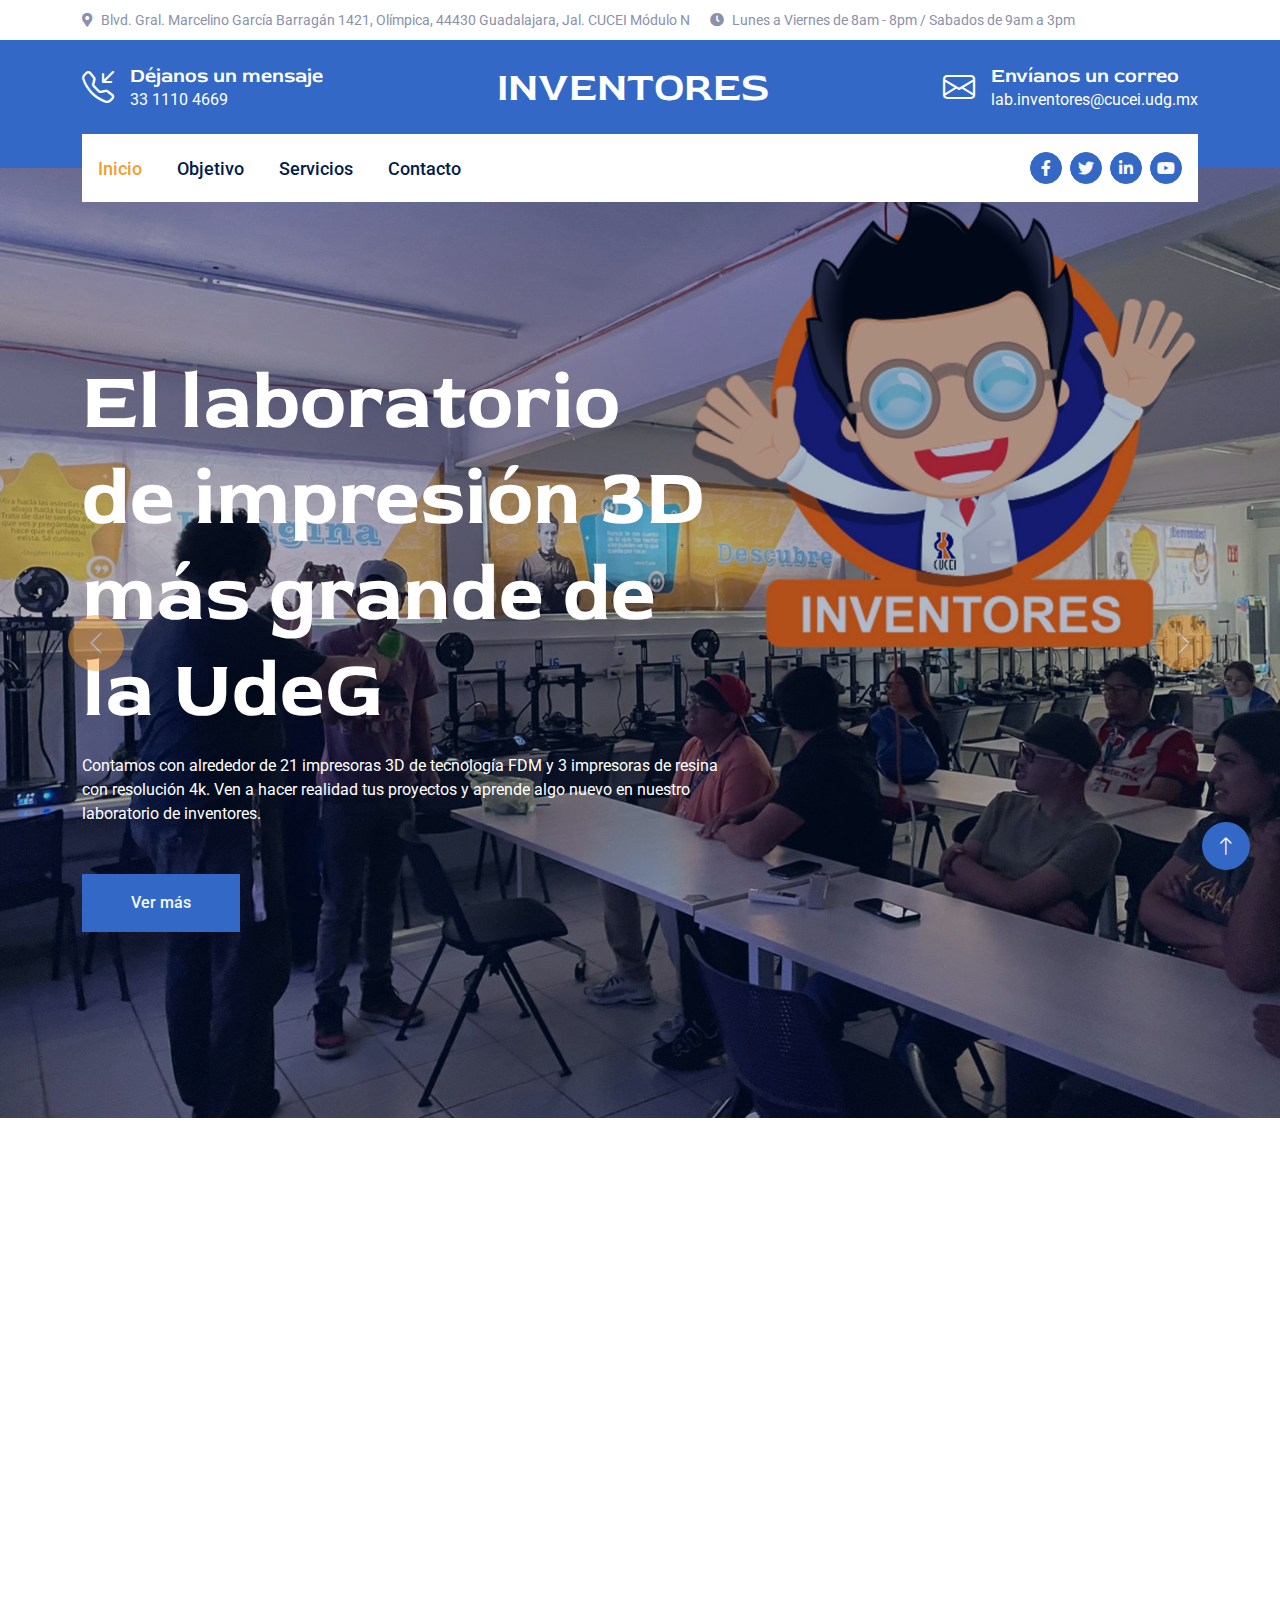
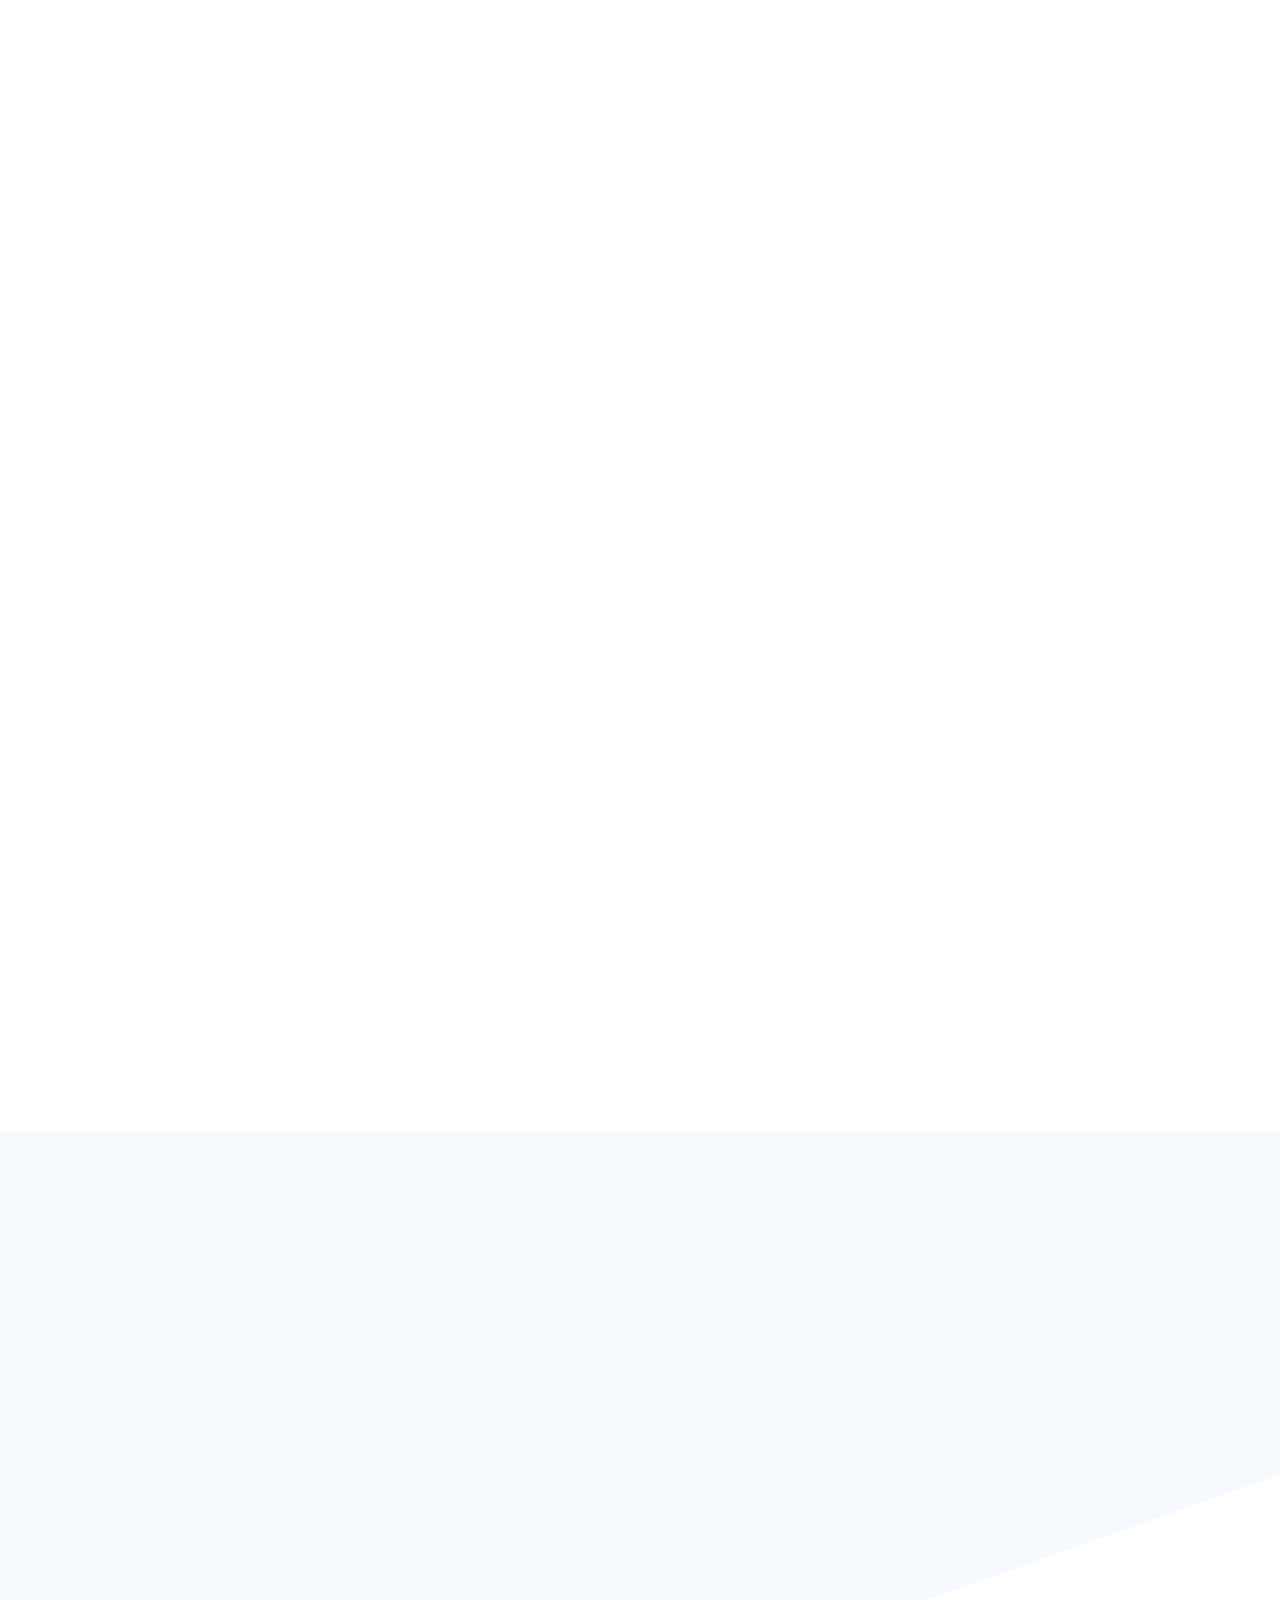
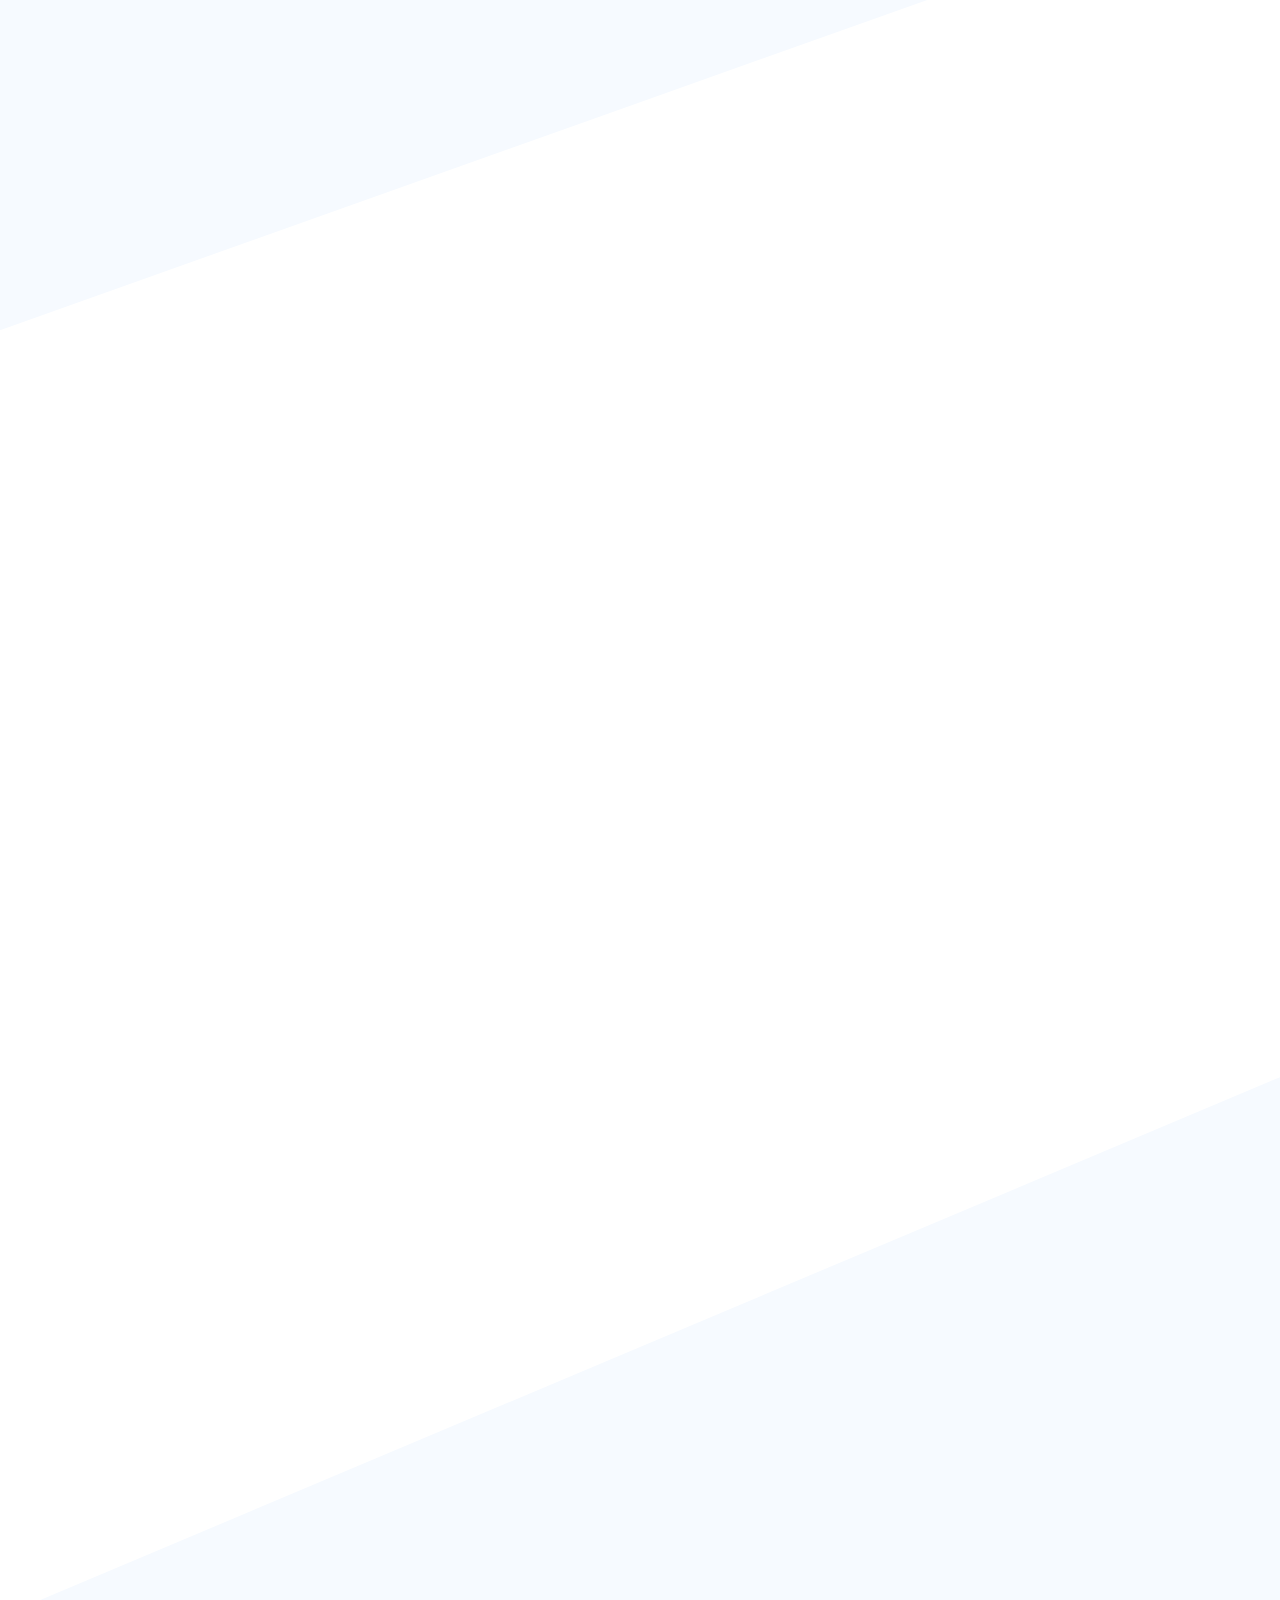
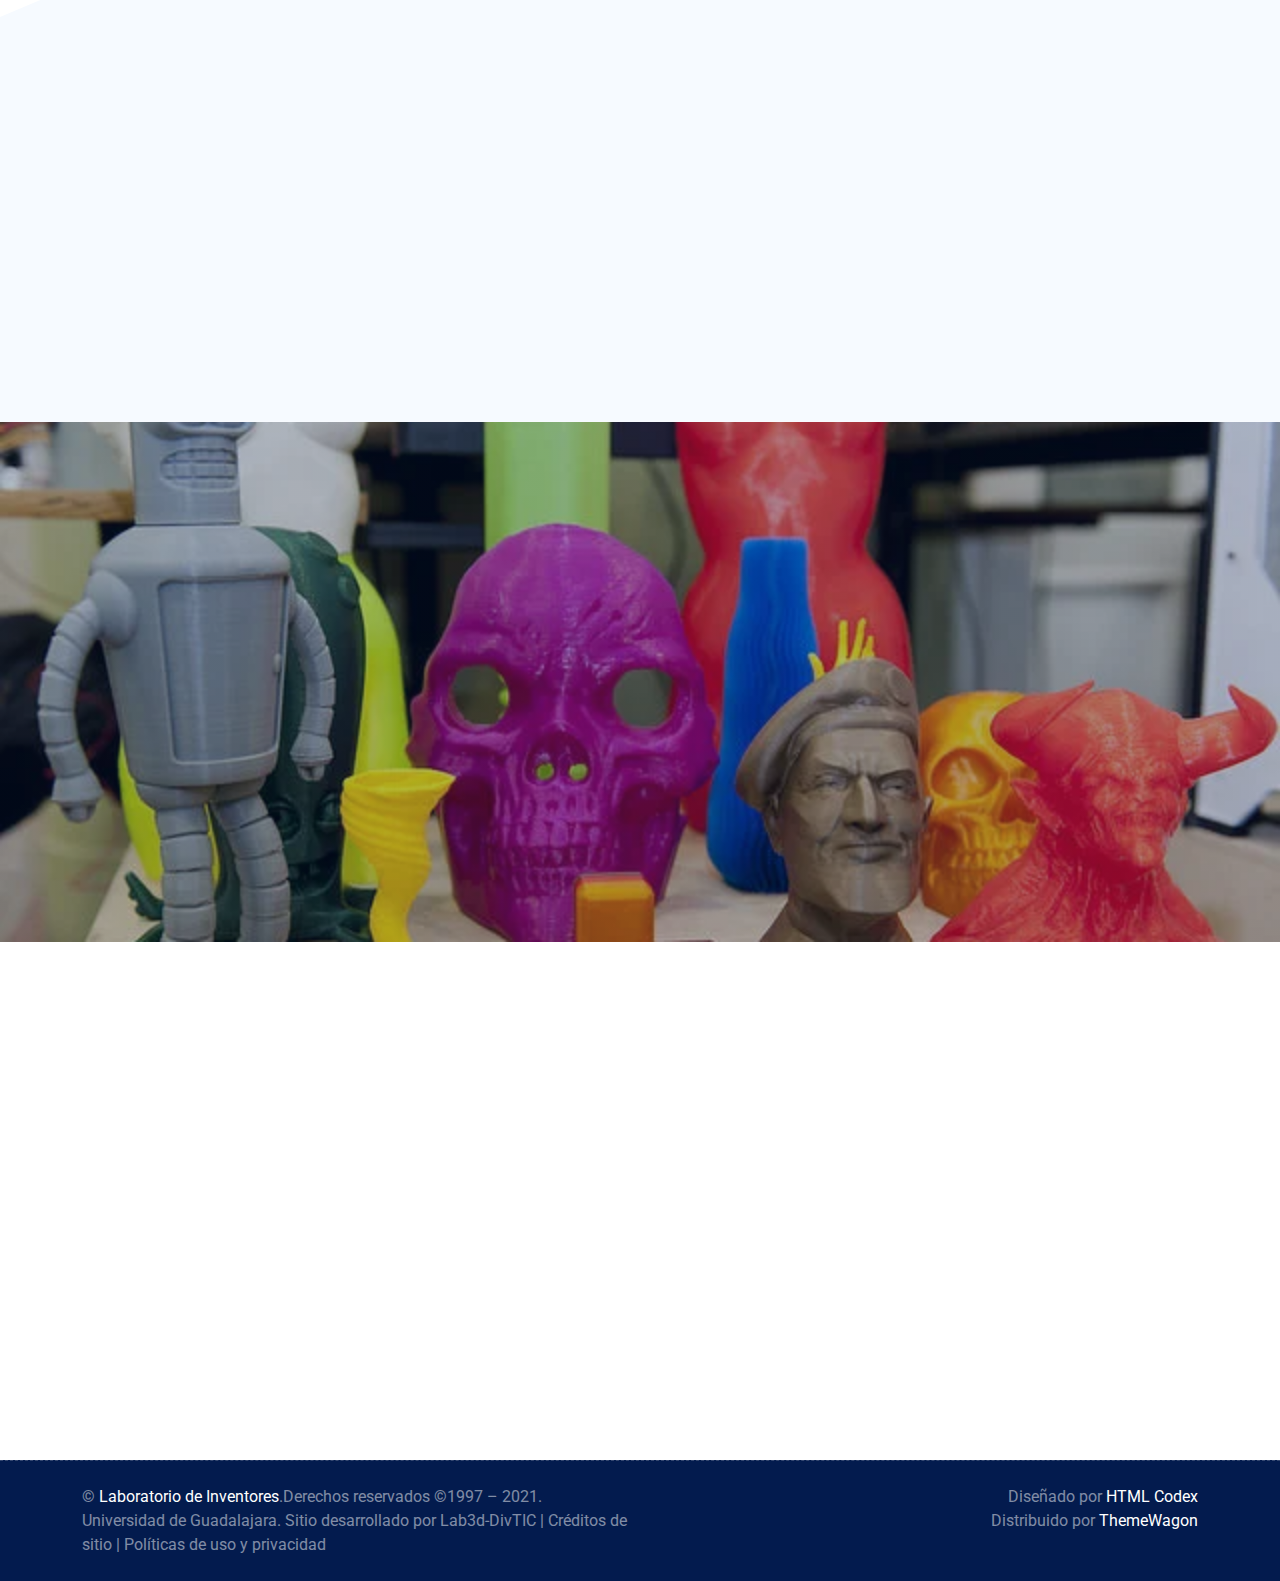
<file: index.html>
<!DOCTYPE html>
<html lang="en">

<head>
    <meta charset="utf-8">
    <title>INVENTORES</title>
    <meta content="width=device-width, initial-scale=1.0" name="viewport">
    <meta content="" name="keywords">
    <meta content="" name="description">

    <!-- Favicon -->
    <link href="img/favicon.ico" rel="icon">

    <!-- Google Web Fonts -->
    <link rel="preconnect" href="https://fonts.googleapis.com">
    <link rel="preconnect" href="https://fonts.gstatic.com" crossorigin>
    <link href="https://fonts.googleapis.com/css2?family=Roboto:wght@400;500&family=Red+Rose:wght@600;700&display=swap"
        rel="stylesheet">

    <!-- Icon Font Stylesheet -->
    <link href="https://cdnjs.cloudflare.com/ajax/libs/font-awesome/5.10.0/css/all.min.css" rel="stylesheet">
    <link rel="stylesheet" href="https://cdn.jsdelivr.net/npm/bootstrap-icons@1.10.4/font/bootstrap-icons.css">

    <!-- Libraries Stylesheet -->
    <link href="lib/animate/animate.min.css" rel="stylesheet">
    <link href="lib/owlcarousel/assets/owl.carousel.min.css" rel="stylesheet">

    <!-- Customized Bootstrap Stylesheet -->
    <link href="css/bootstrap.min.css" rel="stylesheet">

    <!-- Template Stylesheet -->
    <link href="css/style.css" rel="stylesheet">
</head>

<body>
    <!-- Spinner Start -->
    <div id="spinner"
        class="show bg-white position-fixed translate-middle w-100 vh-100 top-50 start-50 d-flex align-items-center justify-content-center">
        <div class="spinner-border text-primary" role="status" style="width: 3rem; height: 3rem;"></div>
    </div>
    <!-- Spinner End -->


    <!-- Topbar Start -->
    <div class="container-fluid py-2 d-none d-lg-flex">
        <div class="container">
            <div class="d-flex justify-content-between">
                <div>
                    <small class="me-3"><i class="fa fa-map-marker-alt me-2"></i>Blvd. Gral. Marcelino García Barragán 1421, Olímpica, 44430 Guadalajara, Jal. CUCEI Módulo N</small>
                    <small class="me-3"><i class="fa fa-clock me-2"></i>Lunes a Viernes de 8am - 8pm / Sabados de 9am a 3pm</small>
                </div>
            </div>
        </div>
    </div>
    <!-- Topbar End -->


    <!-- Brand Start -->
    <div class="container-fluid bg-primary text-white pt-4 pb-5 d-none d-lg-flex">
        <div class="container pb-2">
            <div class="d-flex align-items-center justify-content-between">
                <div class="d-flex">
                    <i class="bi bi-telephone-inbound fs-2"></i>
                    <div class="ms-3">
                        <h5 class="text-white mb-0">Déjanos un mensaje</h5>
                        <span>33 1110 4669</span>
                    </div>
                </div>
                <a href="index.html" class="h1 text-white mb-0">INVENTORES</a>
                <div class="d-flex">
                    <i class="bi bi-envelope fs-2"></i>
                    <div class="ms-3">
                        <h5 class="text-white mb-0">Envíanos un correo</h5>
                        <span>lab.inventores@cucei.udg.mx</span>
                    </div>
                </div>
            </div>
        </div>
    </div>
    <!-- Brand End -->

    <!-- Navbar Start -->
    <div class="container-fluid sticky-top">
        <div class="container">
            <nav class="navbar navbar-expand-lg navbar-light bg-white py-lg-0 px-lg-3">
                <a href="index.html" class="navbar-brand d-lg-none">
                    <h1 class="text-primary m-0">Lab<span class="text-dark">sky</span></h1>
                </a>
                <button type="button" class="navbar-toggler me-0" data-bs-toggle="collapse"
                    data-bs-target="#navbarCollapse">
                    <span class="navbar-toggler-icon"></span>
                </button>
                <div class="collapse navbar-collapse" id="navbarCollapse">
                    <div class="navbar-nav">
                        <a href="index.html" class="nav-item nav-link active">Inicio</a>
                        <a href="about.html" class="nav-item nav-link">Objetivo</a>
                        <a href="service.html" class="nav-item nav-link">Servicios</a>
                        <div class="nav-item dropdown">

                        </div>
                        <a href="contact.html" class="nav-item nav-link">Contacto</a>
                    </div>
                    <div class="ms-auto d-none d-lg-flex">
                        <a class="btn btn-sm-square btn-primary ms-2" href="https://www.facebook.com/Comunidadinventores"><i class="fab fa-facebook-f"></i></a>
                        <a class="btn btn-sm-square btn-primary ms-2" href=""><i class="fab fa-twitter"></i></a>
                        <a class="btn btn-sm-square btn-primary ms-2" href=""><i class="fab fa-linkedin-in"></i></a>
                        <a class="btn btn-sm-square btn-primary ms-2" href=""><i class="fab fa-youtube"></i></a>
                    </div>
                </div>
            </nav>
        </div>
    </div>
    <!-- Navbar End -->


    <!-- Carousel Start -->
    <div class="container-fluid header-carousel px-0 mb-5">
        <div id="header-carousel" class="carousel slide carousel-fade" data-bs-ride="carousel">
            <div class="carousel-inner">
                <div class="carousel-item active">
                    <img class="w-100" src="img/curso2.jpg" alt="Image">
                    <div class="carousel-caption">
                        <div class="container">
                            <div class="row justify-content-start">
                                <div class="col-lg-7 text-start">
                                    <h1 class="display-1 text-white animated slideInRight mb-3">El laboratorio de impresión 3D más grande de la UdeG</h1>
                                    <p class="mb-5 animated slideInRight">Contamos con alrededor de 21 impresoras 3D de tecnología FDM y 3 impresoras de resina con resolución 4k. Ven a hacer realidad tus proyectos y aprende algo nuevo en nuestro laboratorio de inventores.</p>
                                    <a href="" class="btn btn-primary py-3 px-5 animated slideInRight">Ver más</a>
                                </div>
                            </div>
                        </div>
                    </div>
                </div>
                <div class="carousel-item">
                    <img class="w-100" src="img/curso.jpg" alt="Image">
                    <div class="carousel-caption">
                        <div class="container">
                            <div class="row justify-content-end">
                                <div class="col-lg-7 text-end">
                                    <h1 class="display-1 text-white animated slideInLeft mb-3">Te ayudamos a capacitarte en el área de desarrollo que más te guste.</h1>
                                    <p class="mb-5 animated slideInLeft">Al ser un laboratorio multidiciplinario contamos con variedad de alumnos próximo a egresar de diferentes carreras que te pueden capacitar y apoyar en tecnologías de impresión 3D, modelado, desarrollo web y de videojuegos, robótica, electrónica, drones y más.</p>
                                    <a href="" class="btn btn-primary py-3 px-5 animated slideInLeft">Ver más</a>
                                </div>
                            </div>
                        </div>
                    </div>
                </div>
            </div>
            <button class="carousel-control-prev" type="button" data-bs-target="#header-carousel" data-bs-slide="prev">
                <span class="carousel-control-prev-icon" aria-hidden="true"></span>
                <span class="visually-hidden">Anterior</span>
            </button>
            <button class="carousel-control-next" type="button" data-bs-target="#header-carousel" data-bs-slide="next">
                <span class="carousel-control-next-icon" aria-hidden="true"></span>
                <span class="visually-hidden">Siguiente</span>
            </button>
        </div>
    </div>
    <!-- Carousel End -->


    <!-- About Start -->
    <div class="container-fluid py-5">
        <div class="container">
            <div class="row g-5">
                <div class="col-lg-6 wow fadeIn" data-wow-delay="0.1s">
                    <div class="row g-0">
                        <div class="col-6">
                            <img class="img-fluid" src="img/proyecto1.jpg">
                        </div>
                        <div class="col-6">
                            <img class="img-fluid" src="img/proyecto4.jpg">
                        </div>
                        <div class="col-6">
                            <img class="img-fluid" src="img/impresora2.jpg">
                        </div>
                        <div class="col-6">
                            <div class="bg-primary w-100 h-100 mt-n5 ms-n5 d-flex flex-column align-items-center justify-content-center">
                                <div class="icon-box-light">
                                    <i class="bi bi-award text-dark"></i>
                                </div>
                                <h1 class="display-1 text-white mb-0" data-toggle="counter-up">3</h1>
                                <small class="fs-5 text-white">Años de experiencia</small>
                            </div>
                        </div>
                    </div>
                </div>
                <div class="col-lg-6 wow fadeIn" data-wow-delay="0.5s">
                    <h1 class="display-6 mb-4">Confianos tu proyecto modular o proyecto personal</h1>
                    <p class="mb-4">Contamos con cientos de impresiones exitosas que nos respaldan con la mejor calidad en el plantel.</p>
                    <div class="row g-4 g-sm-5 justify-content-center">
                        <div class="col-sm-6">
                            <div class="about-fact btn-square flex-column rounded-circle bg-primary ms-sm-auto">
                                <p class="text-white mb-0">Impresiones realizadas</p>
                                <h1 class="text-white mb-0" data-toggle="counter-up">3700</h1>
                            </div>
                        </div>
                        <div class="col-sm-6 text-start">
                            <div class="about-fact btn-square flex-column rounded-circle bg-secondary me-sm-auto">
                                <p class="text-white mb-0">Proyectos realizados</p>
                                <h1 class="text-white mb-0" data-toggle="counter-up">250</h1>
                            </div>
                        </div>
                        <div class="col-sm-6">
                            <div class="about-fact mt-n130 btn-square flex-column rounded-circle bg-dark mx-sm-auto">
                                <p class="text-white mb-0">Visitas y cursos impartidos</p>
                                <h1 class="text-white mb-0" data-toggle="counter-up">100</h1>
                            </div>
                        </div>
                    </div>
                </div>
            </div>
        </div>
    </div>
    <!-- About End -->

    <!-- Features Start -->
    <div class="container-fluid feature mt-5 wow fadeInUp" data-wow-delay="0.1s">
        <div class="container">
            <div class="row g-0">
                <div class="col-lg-6 pt-lg-5">
                    <div class="bg-white p-5 mt-lg-5">
                        <h1 class="display-6 mb-4 wow fadeIn" data-wow-delay="0.3s">¿Quienes somos?</h1>
                        <p class="mb-4 wow fadeIn" data-wow-delay="0.4s">Somos un espacio donde tus ideas podrán cobrar vida, contamos con diferentes servicios los cuales ayudaran a tus proyectos a salir adelante, si necesitas alguno solo debe darle clic al icono, este te llevara a un formulario para capturar tu solicitud, nosotros nos podremos en contacto contigo para agendar un cita y darle seguimiento.</p>
                        <div class="row g-5 pt-2 mb-5">
                            <div class="col-sm-6 wow fadeIn" data-wow-delay="0.3s">
                                <div class="icon-box-primary mb-4">
                                    <i class="bi bi-person-plus text-dark"></i>
                                </div>
                                <h5 class="mb-3">Forma parte del equipo</h5>
                                <span>Integrate al equipo de inventores como prestador de servicio social o como aprendiz visitante.</span>
                            </div>
                            <div class="col-sm-6 wow fadeIn" data-wow-delay="0.4s">
                                <div class="icon-box-primary mb-4">
                                    <i class="bi bi-check-all text-dark"></i>
                                </div>
                                <h5 class="mb-3">Capacitaciones todo el tiempo</h5>
                                <span>Puedes visitar el laboratorio y pregunar por nuestras capacitaciones en impresión 3D, modelado o desarrollo web.</span>
                            </div>
                        </div>
                        <a class="btn btn-primary py-3 px-5 wow fadeIn" data-wow-delay="0.5s" href="">Ver más</a>
                    </div>
                </div>
                <div class="col-lg-6">
                    <div class="row h-100 align-items-end">
                        <div class="col-12 wow fadeIn" data-wow-delay="0.3s">
                            <iframe width="650" height="310" src="https://www.youtube-nocookie.com/embed/dWtgeNhncaI?si=YNJYNnWMdSNCrlLf" title="YouTube video player" frameborder="0" allow="accelerometer; autoplay; clipboard-write; encrypted-media; gyroscope; picture-in-picture; web-share" allowfullscreen></iframe>
                        </div>
                        <div class="col-12">
                            <div class="bg-primary p-5">
                                <div class="experience mb-4 wow fadeIn" data-wow-delay="0.3s">
                                    <div class="d-flex justify-content-between mb-2">
                                        <span class="text-white">Capacitaciones en impresión 3D</span>
                                        <span class="text-white">100%</span>
                                    </div>
                                    <div class="progress">
                                        <div class="progress-bar bg-dark" role="progressbar" aria-valuenow="90" aria-valuemin="0" aria-valuemax="100"></div>
                                    </div>
                                </div>
                                <div class="experience mb-4 wow fadeIn" data-wow-delay="0.4s">
                                    <div class="d-flex justify-content-between mb-2">
                                        <span class="text-white">Capacitaciones en modelado orgánico y mecánico</span>
                                        <span class="text-white">95%</span>
                                    </div>
                                    <div class="progress">
                                        <div class="progress-bar bg-dark" role="progressbar" aria-valuenow="95" aria-valuemin="0" aria-valuemax="100"></div>
                                    </div>
                                </div>
                                <div class="experience mb-0 wow fadeIn" data-wow-delay="0.5s">
                                    <div class="d-flex justify-content-between mb-2">
                                        <span class="text-white">Desarrollo de aplicaciones web y videojuegos</span>
                                        <span class="text-white">90%</span>
                                    </div>
                                    <div class="progress">
                                        <div class="progress-bar bg-dark" role="progressbar" aria-valuenow="90" aria-valuemin="0" aria-valuemax="100"></div>
                                    </div>
                                </div>
                            </div>
                        </div>
                    </div>
                </div>
            </div>
        </div>
    </div>
    <!-- Features End -->

    <!-- Service Start -->
    <div class="container-fluid container-service py-5">
        <div class="container pt-5">
            <div class="text-center mx-auto wow fadeInUp" data-wow-delay="0.1s" style="max-width: 600px;">
                <h1 class="display-6 mb-3">Servicios</h1>
                <br>
                </div>
            <div class="row g-4">
                <div class="col-lg-3 col-md-6 wow fadeInUp" data-wow-delay="0.1s">
                    <div class="service-item">
                        <div class="icon-box-primary mb-4">
                            
                        </div>
                        <h5 class="mb-3">Solicitud de impresión de modelos 3D</h4>
                            <p class="mb-4">Solicita la impresión de tus modelos 3D con nosotros. Te garantizamos calidad y precisión en cada detalle.</p>
                        <a class="btn btn-light px-3" href="https://docs.google.com/forms/d/e/1FAIpQLScN0dNRm0MbuRs9uT6d-WoUmuizEa7Z5JwI4Bt4BHvuraHATQ/viewform" target="_blank">Ver más<i class="bi bi-chevron-double-right ms-1"></i></a>
                    </div>
                </div>
                <div class="col-lg-3 col-md-6 wow fadeInUp" data-wow-delay="0.3s">
                    <div class="service-item">
                        <div class="icon-box-primary mb-4">
                            
                        </div>
                        <h5 class="mb-3">Capacitación de uso de impresoras 3D</h4>
                            <p class="mb-4">Aprende a utilizar eficientemente las impresoras 3D con nuestro programa de capacitación. Dominarás todas las funciones y técnicas necesarias.</p>
                        <a class="btn btn-light px-3" href="https://docs.google.com/forms/d/e/1FAIpQLSdtHIY-jHHlseVQNvtwobPxLEdkk0JXSpYXmodqwCdMGMJIHg/viewform"target="_blank">Ver Más<i class="bi bi-chevron-double-right ms-1"></i></a>
                    </div>
                </div>
                <div class="col-lg-3 col-md-6 wow fadeInUp" data-wow-delay="0.5s">
                    <div class="service-item">
                        <div class="icon-box-primary mb-4">
                            
                        </div>
                        <h5 class="mb-3">Creación de modelos digitales 3D</h4>
                            <p class="mb-4">Diseñamos modelos digitales 3D a medida según tus necesidades. Transformamos tus ideas en modelos tridimensionales sorprendentes.</p>
                        <a class="btn btn-light px-3" href="https://docs.google.com/forms/d/e/1FAIpQLScPiGL-g7Os1pJoHGtLqpiA2vJAKslYmVKqW9Mp6mZuTUr2mQ/closedform"target="_blank">Ver Más<i class="bi bi-chevron-double-right ms-1"></i></a>
                    </div>
                </div>
                <div class="col-lg-3 col-md-6 wow fadeInUp" data-wow-delay="0.7s">
                    <div class="service-item">
                        <div class="icon-box-primary mb-4">
                            
                        </div>
                        <h5 class="mb-3">Creación de sistemas web</h4>
                            <p class="mb-4">Desarrollamos sistemas web innovadores y personalizados para potenciar tu presencia en línea. Aprovecha la tecnología para alcanzar tus metas.</p>
                        <a class="btn btn-light px-3" href="https://docs.google.com/forms/d/e/1FAIpQLSdoTy4RdctUfzyZGzHQYkDXqA1A_OY80-9ex9CwcpB0jE-MGQ/closedform"target="_blank">Ver Más<i class="bi bi-chevron-double-right ms-1"></i></a>
                    </div>
                </div>
                <div class="col-lg-3 col-md-6 wow fadeInUp" data-wow-delay="0.1s">
                    <div class="service-item">
                        <div class="icon-box-primary mb-4">
                            
                        </div>
                        <h5 class="mb-3">Capacitación de desarrollo de videojuegos</h4>
                            <p class="mb-4">Aprende las habilidades fundamentales y avanzadas para el desarrollo de videojuegos. Impulsamos tu creatividad para que construyas experiencias únicas.</p>
                        <a class="btn btn-light px-3" href="https://docs.google.com/forms/d/e/1FAIpQLSfkOt8vekS_ix9Y8ePYk-SQARCiVuz9rjPzWFOBYTrGJ6WpvA/viewform"target="_blank">Ver Más<i class="bi bi-chevron-double-right ms-1"></i></a>
                    </div>
                </div>
                <div class="col-lg-3 col-md-6 wow fadeInUp" data-wow-delay="0.3s">
                    <div class="service-item">
                        <div class="icon-box-primary mb-4">
                            
                        </div>
                        <h5 class="mb-3">Capacitación de app de realidad virtual</h4>
                            <p class="mb-4">Sumérgete en el mundo de la realidad virtual con nuestra capacitación. Desarrolla aplicaciones inmersivas y descubre nuevas posibilidades.</p>
                        <a class="btn btn-light px-3" href="https://docs.google.com/forms/d/e/1FAIpQLSdQUseThOoCQ3gz287sDFoXRRV7BHA6Vti74_8tWXxKcqaOFA/closedform"target="_blank">Ver Más<i class="bi bi-chevron-double-right ms-1"></i></a>
                    </div>
                </div>
                <div class="col-lg-3 col-md-6 wow fadeInUp" data-wow-delay="0.5s">
                    <div class="service-item">
                        <div class="icon-box-primary mb-4">
                           
                        </div>
                        <h5 class="mb-3">Capacitación de desarrollo de aplicación interactiva</h4>
                            <p class="mb-4">Conviértete en un experto en el desarrollo de aplicaciones interactivas. Aprende a crear experiencias digitales atractivas y funcionales.</p>
                        <a class="btn btn-light px-3" href="https://docs.google.com/forms/d/e/1FAIpQLSe4_sPzMttqcztP821RoMMNY5K9GMxij7xDD86cE05px57u2Q/closedform"target="_blank">Ver Más<i class="bi bi-chevron-double-right ms-1"></i></a>
                    </div>
                </div>
                <div class="col-lg-3 col-md-6 wow fadeInUp" data-wow-delay="0.7s">
                    <div class="service-item">
                        <div class="icon-box-primary mb-4">
                           
                        </div>
                        <h5 class="mb-3">Creación de aplicaciones de realidad virtual (Próximamente)</h4>
                            <p class="mb-4">Estamos trabajando en nuevas experiencias de realidad virtual. Pronto podrás disfrutar de aplicaciones que te transportarán a mundos increíbles.</p>
                        <a class="btn btn-light px-3" href="https://docs.google.com/forms/d/e/1FAIpQLSd2KBuqIvoCTGOX8rx8hihQNkO17cbSaC9V01Iix9I3pW1-Ew/viewform" target="_blank">Ver Más<i class="bi bi-chevron-double-right ms-1"></i></a>
                    </div>
                </div>
            </div>
        </div>
    </div>
    <!-- Service End -->

    <!-- Team Start -->
    <div class="container-fluid container-team py-5">
        <div class="container pb-5">
            <div class="row g-5 align-items-center mb-5">
                <div class="col-md-6 wow fadeIn" data-wow-delay="0.3s">
                    <img class="img-fluid w-100" src="img/bonilla.jpg" >
                </div>
                <div class="col-md-6 wow fadeIn" data-wow-delay="0.5s">
                    <h1 class="display-6 mb-3">Dr. Jose Luis David Bonilla Carranza</h1>
                    <p class="mb-1">Fundador y jefe de laboratorio</p>
                    <p class="mb-5"></p>
                    <h3 class="mb-3"></h3>
                    <p class="mb-4">Principal profesor responsable del laboratorio de inventores y coordinador de la carrera de ingeniería en computación.</p>
                    
                </div>
            </div>
            <div class="row g-4">
                <div class="col-lg-3 col-md-6 wow fadeInUp" data-wow-delay="0.1s">
                    <div class="team-item">
                        <div class="position-relative overflow-hidden">
                            <img class="img-fluid w-100" src="img/luis.jpg" alt="">
                            <div class="team-social">
                                <a class="btn btn-square btn-light mx-1" href=""><i class="fab fa-facebook-f"></i></a>
                                <a class="btn btn-square btn-light mx-1" href=""><i class="fab fa-twitter"></i></a>
                                <a class="btn btn-square btn-light mx-1" href=""><i class="fab fa-linkedin-in"></i></a>
                                <a class="btn btn-square btn-light mx-1" href=""><i class="fab fa-youtube"></i></a>
                            </div>
                        </div>
                        <div class="text-center p-4">
                            <h5 class="mb-1">Mtro. Luis Felipe</h5>
                            <span>Profesor encargado de laboratorio</span>
                        </div>
                    </div>
                </div>
                <div class="col-lg-3 col-md-6 wow fadeInUp" data-wow-delay="0.3s">
                    <div class="team-item">
                        <div class="position-relative overflow-hidden">
                            <img class="img-fluid w-100" src="img/yahir.jpg" alt="">
                            <div class="team-social">
                                <a class="btn btn-square btn-light mx-1" href=""><i class="fab fa-facebook-f"></i></a>
                                <a class="btn btn-square btn-light mx-1" href=""><i class="fab fa-twitter"></i></a>
                                <a class="btn btn-square btn-light mx-1" href=""><i class="fab fa-linkedin-in"></i></a>
                                <a class="btn btn-square btn-light mx-1" href=""><i class="fab fa-youtube"></i></a>
                            </div>
                        </div>
                        <div class="text-center p-4">
                            <h5 class="mb-1">Yahir Lara</h5>
                            <span>Coordinador de laboratorio</span>
                        </div>
                    </div>
                </div>
                <div class="col-lg-3 col-md-6 wow fadeInUp" data-wow-delay="0.5s">
                    <div class="team-item">
                        <div class="position-relative overflow-hidden">
                            <img class="img-fluid w-100" src="img/luna.jpg" alt="">
                            <div class="team-social">
                                <a class="btn btn-square btn-light mx-1" href=""><i class="fab fa-facebook-f"></i></a>
                                <a class="btn btn-square btn-light mx-1" href=""><i class="fab fa-twitter"></i></a>
                                <a class="btn btn-square btn-light mx-1" href=""><i class="fab fa-linkedin-in"></i></a>
                                <a class="btn btn-square btn-light mx-1" href=""><i class="fab fa-youtube"></i></a>
                            </div>
                        </div>
                        <div class="text-center p-4">
                            <h5 class="mb-1">Jessica Luna</h5>
                            <span>Coordinadora de laboratorio</span>
                        </div>
                    </div>
                </div>
                <div class="col-lg-3 col-md-6 wow fadeInUp" data-wow-delay="0.7s">
                    <div class="team-item">
                        <div class="position-relative overflow-hidden">
                            <img class="img-fluid w-100" src="img/cris.jpg" alt="">
                            <div class="team-social">
                                <a class="btn btn-square btn-light mx-1" href=""><i class="fab fa-facebook-f"></i></a>
                                <a class="btn btn-square btn-light mx-1" href=""><i class="fab fa-twitter"></i></a>
                                <a class="btn btn-square btn-light mx-1" href=""><i class="fab fa-linkedin-in"></i></a>
                                <a class="btn btn-square btn-light mx-1" href=""><i class="fab fa-youtube"></i></a>
                            </div>
                        </div>
                        <div class="text-center p-4">
                            <h5 class="mb-1">Cristobal Bernal</h5>
                            <span>Coordinador de laboratorio</span>
                        </div>
                    </div>
                </div>
            </div>
        </div>
    </div>
    <!-- Team End -->


    <!-- Testimonial Start -->
    <div class="container-fluid testimonial py-5">
        <div class="container pt-5">
            <div class="row gy-5 gx-0">
                <div class="col-lg-6 pe-lg-5 wow fadeIn" data-wow-delay="0.3s">
                    <h1 class="display-6 text-white mb-4">Comentarios de clientes</h1>
                    <p class="text-white mb-5">Nuestros clientes y prestadores están contentos con nuestro trabajo y métodos de desarrollo.</p>
                    <a href="" class="btn btn-primary py-3 px-5">Ver Más</a>
                </div>
                <div class="col-lg-6 mb-n5 wow fadeIn" data-wow-delay="0.5s">
                    <div class="bg-white p-5">
                        <div class="owl-carousel testimonial-carousel wow fadeIn" data-wow-delay="0.1s">
                            <div class="testimonial-item">
                                <div class="icon-box-primary mb-4">
                                    <i class="bi bi-chat-left-quote text-dark"></i>
                                </div>
                                <p class="fs-5 mb-4">"Los que atienden el lugar son agradables y amigables."</p>
                                <div class="d-flex align-items-center">
                                    <img class="flex-shrink-0" src="img/testimonial-1.jpg" alt="">
                                    <div class="ps-3">
                                        <h5 class="mb-1">DIANA FABIOLA ORTEGA PEREZ</h5>
                                        <span class="text-primary">Clienta</span>
                                    </div>
                                </div>
                            </div>
                            <div class="testimonial-item">
                                <div class="icon-box-primary mb-4">
                                    <i class="bi bi-chat-left-quote text-dark"></i>
                                </div>
                                <p class="fs-5 mb-4">"Es un laboratorio de parte de la División de Tecnologías para la Integración Ciber-Humana, ayuda a los alumnos con sus proyectos modulares o personales. Capacitan para el uso de impresoras 3D y de resina."</p>
                                <div class="d-flex align-items-center">
                                    <img class="flex-shrink-0" src="img/testimonial-2.jpg" alt="">
                                    <div class="ps-3">
                                        <h5 class="mb-1">Zeus Gutierrez Cobian</h5>
                                        <span class="text-primary">Cliente</span>
                                    </div>
                                </div>
                            </div>
                        </div>
                    </div>
                </div>
            </div>
        </div>
    </div>
    <!-- Testimonial End -->


    <!-- Footer Start -->
    <div class="container-fluid bg-dark text-white-50 py-5 wow fadeIn" data-wow-delay="0.1s">
        <div class="container">
            <div class="row g-5 py-5">
                <div class="col-lg-6 pe-lg-5">
                    <a href="index.html" class="navbar-brand">
                        <a href="index.html" class="h1 text-white mb-0">INVENTORES</a>
                    </a>
                    <p class="fs-5 mb-4">Laboratorio de desarrollo e inovación de impresión 3D.</p>
                    <p><i class="fa fa-map-marker-alt me-2"></i>Blvd. Gral. Marcelino García Barragán 1421, Olímpica, 44430 Guadalajara, Jal. CUCEI Módulo N</p>
                    <small class="me-3"><i class="fa fa-clock me-2"></i>Lunes a Viernes de 8am - 8pm / Sabados de 9am a 3pm</small>
                    <p><i class="fa fa-phone-alt me-2"></i>33 1110 4669</p>
                    <p><i class="fa fa-envelope me-2"></i>lab.inventores@cucei.udg.mx</p>
                    <div class="d-flex mt-4">
                        <a class="btn btn-lg-square btn-primary me-2" href="#"><i class="fab fa-twitter"></i></a>
                        <a class="btn btn-lg-square btn-primary me-2" href="https://www.facebook.com/Comunidadinventores"><i class="fab fa-facebook-f"></i></a>
                        <a class="btn btn-lg-square btn-primary me-2" href="#"><i class="fab fa-linkedin-in"></i></a>
                        <a class="btn btn-lg-square btn-primary me-2" href="#"><i class="fab fa-instagram"></i></a>
                    </div>
                </div>
                
                    </div>
                </div>
            </div>
        </div>
    </div>
    <!-- Footer End -->


    <!-- Copyright Start -->
    <div class="container-fluid copyright bg-dark text-white-50 py-4">
        <div class="container">
            <div class="row">
                <div class="col-md-6 text-center text-md-start">
                    <p class="mb-0">&copy; <a href="#">Laboratorio de Inventores</a>.Derechos reservados ©1997 – 2021. Universidad de Guadalajara. Sitio desarrollado por Lab3d-DivTIC | Créditos de sitio | Políticas de uso y privacidad</p>
                </div>
                <div class="col-md-6 text-center text-md-end">
                    <!--/*** This template is free as long as you keep the footer author’s credit link/attribution link/backlink. If you'd like to use the template without the footer author’s credit link/attribution link/backlink, you can purchase the Credit Removal License from "https://htmlcodex.com/credit-removal". Thank you for your support. ***/-->
                    <p class="mb-0">Diseñado por <a href="https://htmlcodex.com">HTML Codex</a><br>Distribuido por <a href="https://themewagon.com">ThemeWagon</a></p>
                </div>
            </div>
        </div>
    </div>
    <!-- Copyright End -->


    <!-- Back to Top -->
    <a href="#" class="btn btn-lg btn-primary btn-lg-square rounded-circle back-to-top"><i class="bi bi-arrow-up"></i></a>


    <!-- JavaScript Libraries -->
    <script src="https://ajax.googleapis.com/ajax/libs/jquery/3.6.1/jquery.min.js"></script>
    <script src="https://cdn.jsdelivr.net/npm/bootstrap@5.0.0/dist/js/bootstrap.bundle.min.js"></script>
    <script src="lib/wow/wow.min.js"></script>
    <script src="lib/easing/easing.min.js"></script>
    <script src="lib/waypoints/waypoints.min.js"></script>
    <script src="lib/counterup/counterup.min.js"></script>
    <script src="lib/owlcarousel/owl.carousel.min.js"></script>

    <!-- Template Javascript -->
    <script src="js/main.js"></script>
</body>

</html>
</file>
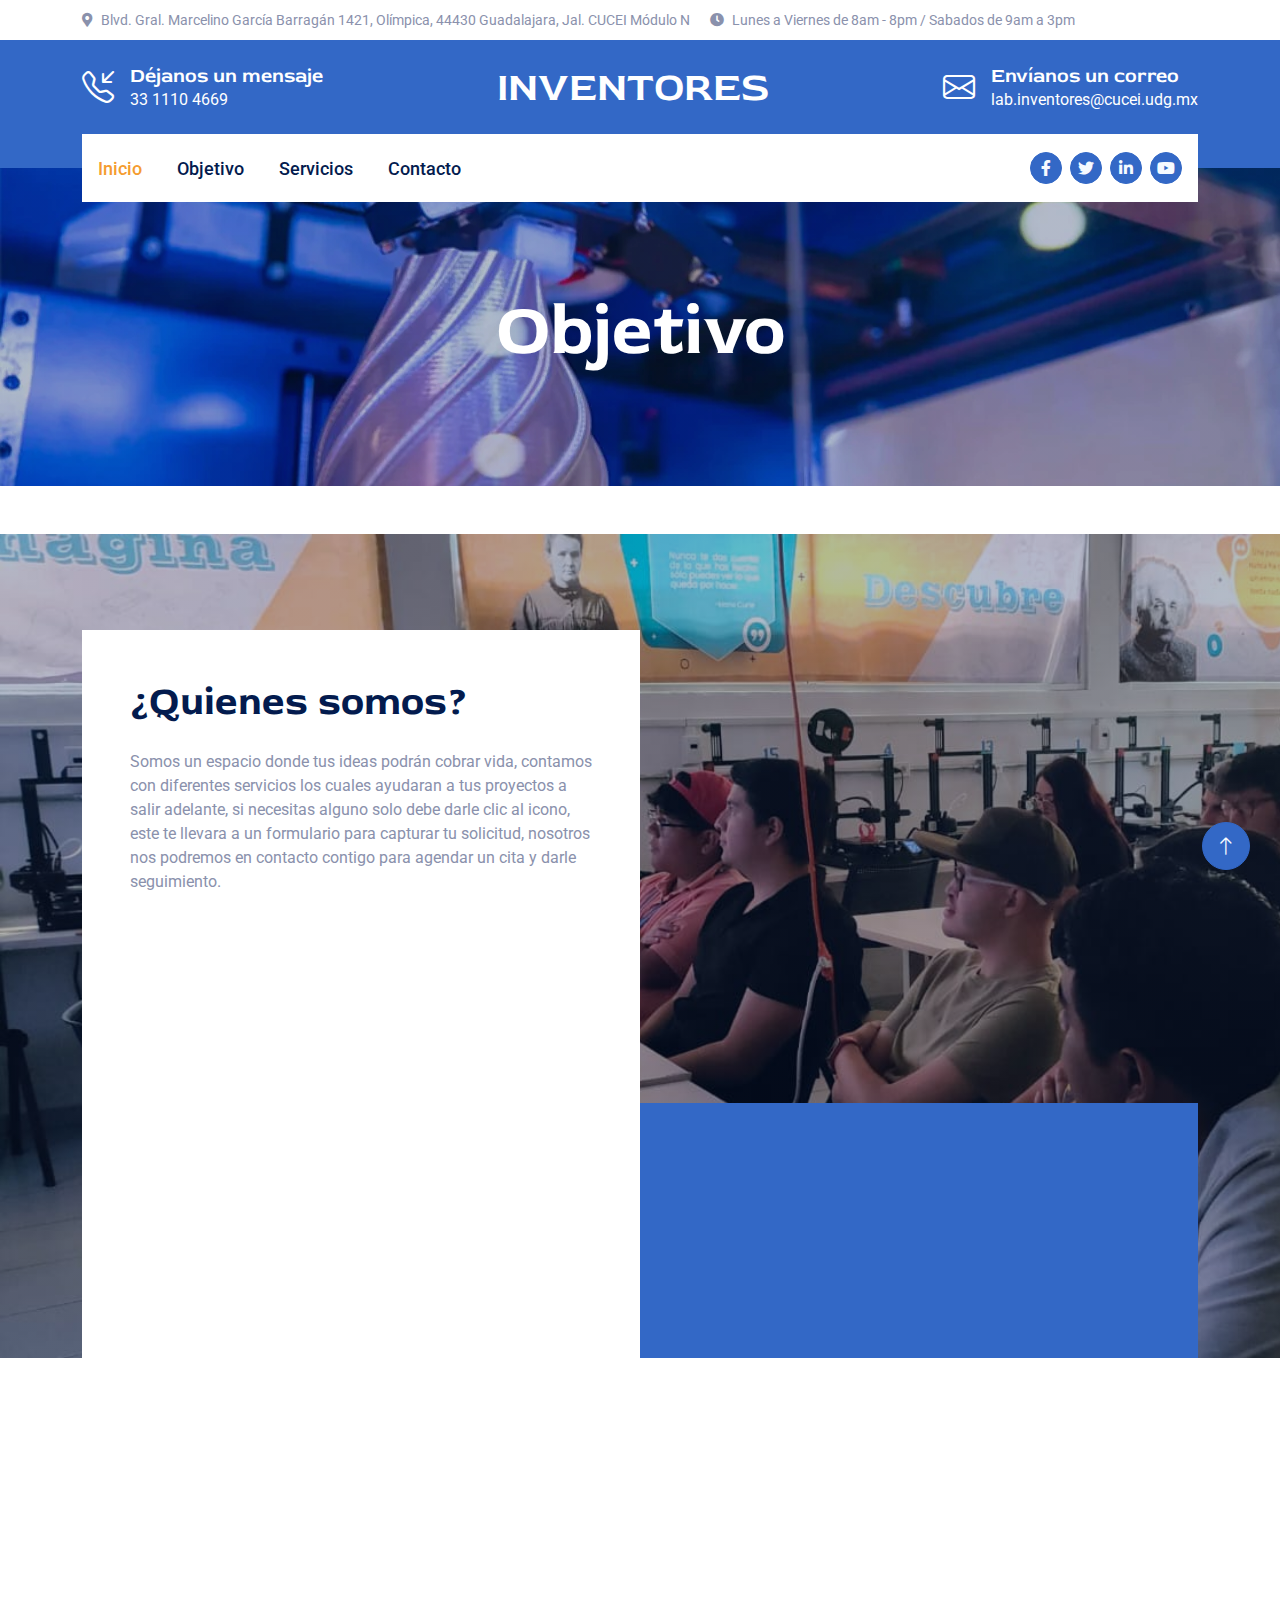
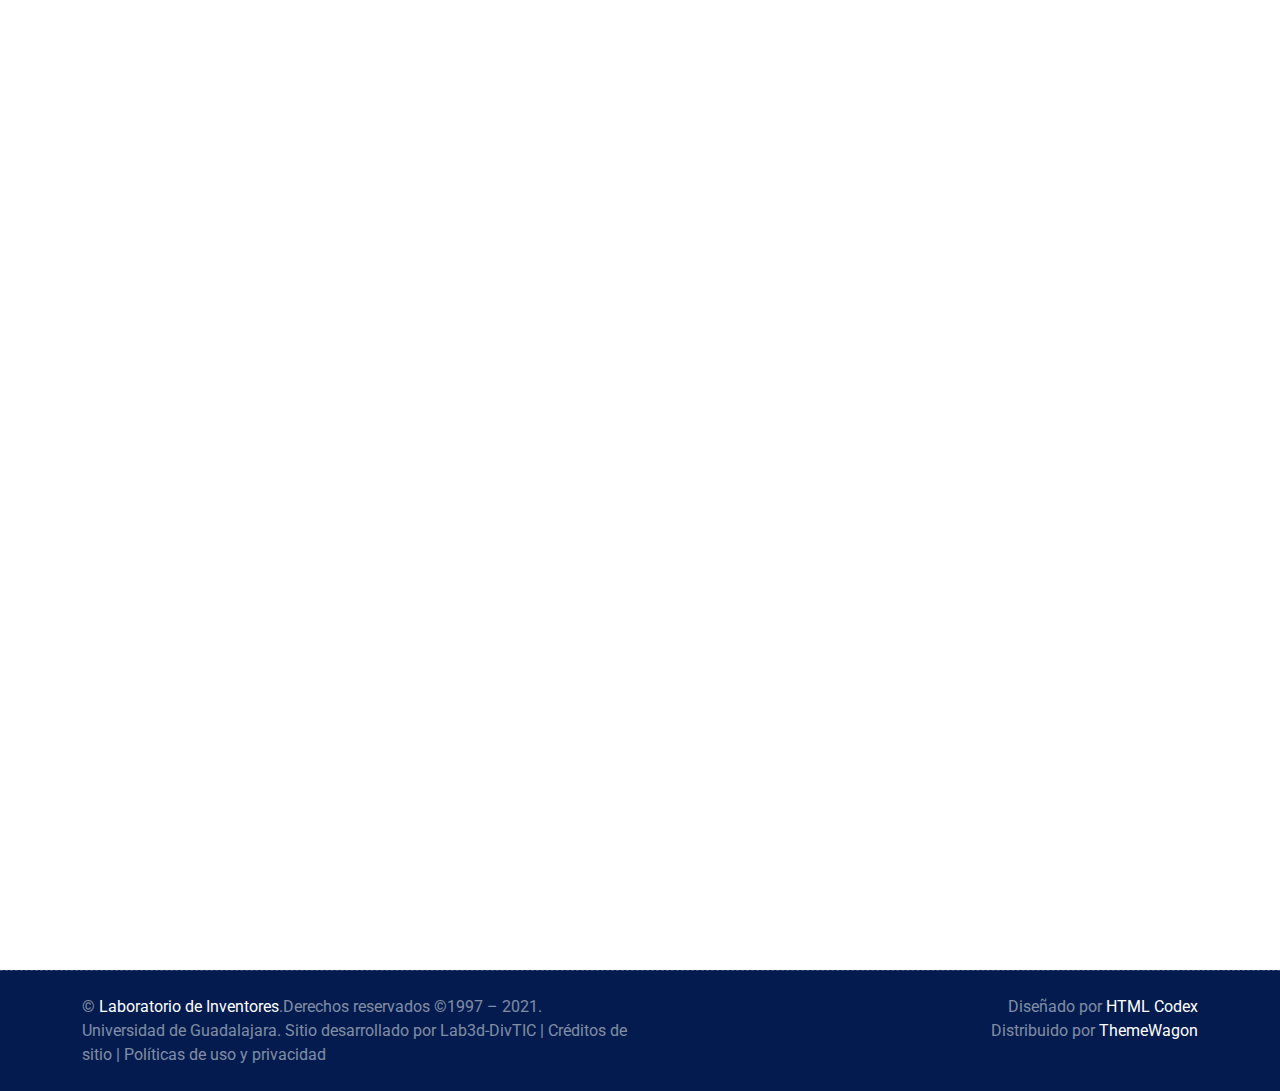
<file: about.html>
<!DOCTYPE html>
<html lang="en">

<head>
    <meta charset="utf-8">
    <title>INVENTORES</title>
    <meta content="width=device-width, initial-scale=1.0" name="viewport">
    <meta content="" name="keywords">
    <meta content="" name="description">

    <!-- Favicon -->
    <link href="img/favicon.ico" rel="icon">

    <!-- Google Web Fonts -->
    <link rel="preconnect" href="https://fonts.googleapis.com">
    <link rel="preconnect" href="https://fonts.gstatic.com" crossorigin>
    <link href="https://fonts.googleapis.com/css2?family=Roboto:wght@400;500&family=Red+Rose:wght@600;700&display=swap"
        rel="stylesheet">

    <!-- Icon Font Stylesheet -->
    <link href="https://cdnjs.cloudflare.com/ajax/libs/font-awesome/5.10.0/css/all.min.css" rel="stylesheet">
    <link rel="stylesheet" href="https://cdn.jsdelivr.net/npm/bootstrap-icons@1.10.4/font/bootstrap-icons.css">

    <!-- Libraries Stylesheet -->
    <link href="lib/animate/animate.min.css" rel="stylesheet">
    <link href="lib/owlcarousel/assets/owl.carousel.min.css" rel="stylesheet">

    <!-- Customized Bootstrap Stylesheet -->
    <link href="css/bootstrap.min.css" rel="stylesheet">

    <!-- Template Stylesheet -->
    <link href="css/style.css" rel="stylesheet">
</head>

<body>
    <!-- Spinner Start -->
    <div id="spinner"
        class="show bg-white position-fixed translate-middle w-100 vh-100 top-50 start-50 d-flex align-items-center justify-content-center">
        <div class="spinner-border text-primary" role="status" style="width: 3rem; height: 3rem;"></div>
    </div>
    <!-- Spinner End -->


    <!-- Topbar Start -->
    <div class="container-fluid py-2 d-none d-lg-flex">
        <div class="container">
            <div class="d-flex justify-content-between">
                <div>
                    <small class="me-3"><i class="fa fa-map-marker-alt me-2"></i>Blvd. Gral. Marcelino García Barragán 1421, Olímpica, 44430 Guadalajara, Jal. CUCEI Módulo N</small>
                    <small class="me-3"><i class="fa fa-clock me-2"></i>Lunes a Viernes de 8am - 8pm / Sabados de 9am a 3pm</small>
                </div>
            </div>
        </div>
    </div>
    <!-- Topbar End -->


    <!-- Brand Start -->
    <div class="container-fluid bg-primary text-white pt-4 pb-5 d-none d-lg-flex">
        <div class="container pb-2">
            <div class="d-flex align-items-center justify-content-between">
                <div class="d-flex">
                    <i class="bi bi-telephone-inbound fs-2"></i>
                    <div class="ms-3">
                        <h5 class="text-white mb-0">Déjanos un mensaje</h5>
                        <span>33 1110 4669</span>
                    </div>
                </div>
                <a href="index.html" class="h1 text-white mb-0">INVENTORES</a>
                <div class="d-flex">
                    <i class="bi bi-envelope fs-2"></i>
                    <div class="ms-3">
                        <h5 class="text-white mb-0">Envíanos un correo</h5>
                        <span>lab.inventores@cucei.udg.mx</span>
                    </div>
                </div>
            </div>
        </div>
    </div>
    <!-- Brand End -->

    <!-- Navbar Start -->
    <div class="container-fluid sticky-top">
        <div class="container">
            <nav class="navbar navbar-expand-lg navbar-light bg-white py-lg-0 px-lg-3">
                <a href="index.html" class="navbar-brand d-lg-none">
                    <h1 class="text-primary m-0">Lab<span class="text-dark">sky</span></h1>
                </a>
                <button type="button" class="navbar-toggler me-0" data-bs-toggle="collapse"
                    data-bs-target="#navbarCollapse">
                    <span class="navbar-toggler-icon"></span>
                </button>
                <div class="collapse navbar-collapse" id="navbarCollapse">
                    <div class="navbar-nav">
                        <a href="index.html" class="nav-item nav-link active">Inicio</a>
                        <a href="about.html" class="nav-item nav-link">Objetivo</a>
                        <a href="service.html" class="nav-item nav-link">Servicios</a>
                        
                        <a href="contact.html" class="nav-item nav-link">Contacto</a>
                    </div>
                    <div class="ms-auto d-none d-lg-flex">
                        <a class="btn btn-sm-square btn-primary ms-2" href="https://www.facebook.com/Comunidadinventores"><i class="fab fa-facebook-f"></i></a>
                        <a class="btn btn-sm-square btn-primary ms-2" href=""><i class="fab fa-twitter"></i></a>
                        <a class="btn btn-sm-square btn-primary ms-2" href=""><i class="fab fa-linkedin-in"></i></a>
                        <a class="btn btn-sm-square btn-primary ms-2" href=""><i class="fab fa-youtube"></i></a>
                    </div>
                </div>
            </nav>
        </div>
    </div>
    <!-- Navbar End -->


    <!-- Page Header Start -->
    <div class="container-fluid page-header py-5 mb-5 wow fadeIn" data-wow-delay="0.1s">
        <div class="container text-center py-5 mt-4">
            <h1 class="display-2 text-white mb-3 animated slideInDown">Objetivo</h1>
            <nav aria-label="breadcrumb animated slideInDown">
                
            </nav>
        </div>
    </div>
    <!-- Page Header End -->

        <!-- Features Start -->
    <div class="container-fluid feature mt-5 wow fadeInUp" data-wow-delay="0.1s">
        <div class="container">
            <div class="row g-0">
                <div class="col-lg-6 pt-lg-5">
                    <div class="bg-white p-5 mt-lg-5">
                        <h1 class="display-6 mb-4 wow fadeIn" data-wow-delay="0.3s">¿Quienes somos?</h1>
                        <p class="mb-4 wow fadeIn" data-wow-delay="0.4s">Somos un espacio donde tus ideas podrán cobrar vida, contamos con diferentes servicios los cuales ayudaran a tus proyectos a salir adelante, si necesitas alguno solo debe darle clic al icono, este te llevara a un formulario para capturar tu solicitud, nosotros nos podremos en contacto contigo para agendar un cita y darle seguimiento.</p>
                        <div class="row g-5 pt-2 mb-5">
                            <div class="col-sm-6 wow fadeIn" data-wow-delay="0.3s">
                                <div class="icon-box-primary mb-4">
                                    <i class="bi bi-person-plus text-dark"></i>
                                </div>
                                <h5 class="mb-3">Forma parte del equipo</h5>
                                <span>Integrate al equipo de inventores como prestador de servicio social o como aprendiz visitante.</span>
                            </div>
                            <div class="col-sm-6 wow fadeIn" data-wow-delay="0.4s">
                                <div class="icon-box-primary mb-4">
                                    <i class="bi bi-check-all text-dark"></i>
                                </div>
                                <h5 class="mb-3">Capacitaciones todo el tiempo</h5>
                                <span>Puedes visitar el laboratorio y pregunar por nuestras capacitaciones en impresión 3D, modelado o desarrollo web.</span>
                            </div>
                        </div>
                        <a class="btn btn-primary py-3 px-5 wow fadeIn" data-wow-delay="0.5s" href="">Ver más</a>
                    </div>
                </div>
                <div class="col-lg-6">
                    <div class="row h-100 align-items-end">
                        <div class="col-12 wow fadeIn" data-wow-delay="0.3s">
                            <iframe width="650" height="310" src="https://www.youtube-nocookie.com/embed/dWtgeNhncaI?si=YNJYNnWMdSNCrlLf" title="YouTube video player" frameborder="0" allow="accelerometer; autoplay; clipboard-write; encrypted-media; gyroscope; picture-in-picture; web-share" allowfullscreen></iframe>
                        </div>
                        <div class="col-12">
                            <div class="bg-primary p-5">
                                <div class="experience mb-4 wow fadeIn" data-wow-delay="0.3s">
                                    <div class="d-flex justify-content-between mb-2">
                                        <span class="text-white">Capacitaciones en impresión 3D</span>
                                        <span class="text-white">100%</span>
                                    </div>
                                    <div class="progress">
                                        <div class="progress-bar bg-dark" role="progressbar" aria-valuenow="90" aria-valuemin="0" aria-valuemax="100"></div>
                                    </div>
                                </div>
                                <div class="experience mb-4 wow fadeIn" data-wow-delay="0.4s">
                                    <div class="d-flex justify-content-between mb-2">
                                        <span class="text-white">Capacitaciones en modelado orgánico y mecánico</span>
                                        <span class="text-white">95%</span>
                                    </div>
                                    <div class="progress">
                                        <div class="progress-bar bg-dark" role="progressbar" aria-valuenow="95" aria-valuemin="0" aria-valuemax="100"></div>
                                    </div>
                                </div>
                                <div class="experience mb-0 wow fadeIn" data-wow-delay="0.5s">
                                    <div class="d-flex justify-content-between mb-2">
                                        <span class="text-white">Desarrollo de aplicaciones web y videojuegos</span>
                                        <span class="text-white">90%</span>
                                    </div>
                                    <div class="progress">
                                        <div class="progress-bar bg-dark" role="progressbar" aria-valuenow="90" aria-valuemin="0" aria-valuemax="100"></div>
                                    </div>
                                </div>
                            </div>
                        </div>
                    </div>
                </div>
            </div>
        </div>
    </div>
    <!-- Features End -->
       <!-- About Start -->
       <div class="container-fluid py-5">
        <div class="container">
            <div class="row g-5">
                <div class="col-lg-6 wow fadeIn" data-wow-delay="0.1s">
                    <div class="row g-0">
                        <div class="col-6">
                            <img class="img-fluid" src="img/proyecto1.jpg">
                        </div>
                        <div class="col-6">
                            <img class="img-fluid" src="img/proyecto4.jpg">
                        </div>
                        <div class="col-6">
                            <img class="img-fluid" src="img/impresora2.jpg">
                        </div>
                        <div class="col-6">
                            <div class="bg-primary w-100 h-100 mt-n5 ms-n5 d-flex flex-column align-items-center justify-content-center">
                                <div class="icon-box-light">
                                    <i class="bi bi-award text-dark"></i>
                                </div>
                                <h1 class="display-1 text-white mb-0" data-toggle="counter-up">3</h1>
                                <small class="fs-5 text-white">Años de experiencia</small>
                            </div>
                        </div>
                    </div>
                </div>
                <div class="col-lg-6 wow fadeIn" data-wow-delay="0.5s">
                    <h1 class="display-6 mb-4">Confianos tu proyecto modular o proyecto personal</h1>
                    <p class="mb-4">Contamos con cientos de impresiones exitosas que nos respaldan con la mejor calidad en el plantel.</p>
                    <div class="row g-4 g-sm-5 justify-content-center">
                        <div class="col-sm-6">
                            <div class="about-fact btn-square flex-column rounded-circle bg-primary ms-sm-auto">
                                <p class="text-white mb-0">Impresiones realizadas</p>
                                <h1 class="text-white mb-0" data-toggle="counter-up">3700</h1>
                            </div>
                        </div>
                        <div class="col-sm-6 text-start">
                            <div class="about-fact btn-square flex-column rounded-circle bg-secondary me-sm-auto">
                                <p class="text-white mb-0">Proyectos realizados</p>
                                <h1 class="text-white mb-0" data-toggle="counter-up">250</h1>
                            </div>
                        </div>
                        <div class="col-sm-6">
                            <div class="about-fact mt-n130 btn-square flex-column rounded-circle bg-dark mx-sm-auto">
                                <p class="text-white mb-0">Visitas y cursos impartidos</p>
                                <h1 class="text-white mb-0" data-toggle="counter-up">100</h1>
                            </div>
                        </div>
                    </div>
                </div>
            </div>
        </div>
    </div>
    <!-- About End -->

    <!-- Footer Start -->
    <div class="container-fluid bg-dark text-white-50 py-5 wow fadeIn" data-wow-delay="0.1s">
        <div class="container">
            <div class="row g-5 py-5">
                <div class="col-lg-6 pe-lg-5">
                    <a href="index.html" class="navbar-brand">
                        <a href="index.html" class="h1 text-white mb-0">INVENTORES</a>
                    </a>
                    <p class="fs-5 mb-4">Laboratorio de desarrollo e inovación de impresión 3D.</p>
                    <p><i class="fa fa-map-marker-alt me-2"></i>Blvd. Gral. Marcelino García Barragán 1421, Olímpica, 44430 Guadalajara, Jal. CUCEI Módulo N</p>
                    <small class="me-3"><i class="fa fa-clock me-2"></i>Lunes a Viernes de 8am - 8pm / Sabados de 9am a 3pm</small>
                    <p><i class="fa fa-phone-alt me-2"></i>33 1110 4669</p>
                    <p><i class="fa fa-envelope me-2"></i>lab.inventores@cucei.udg.mx</p>
                    <div class="d-flex mt-4">
                        <a class="btn btn-lg-square btn-primary me-2" href="#"><i class="fab fa-twitter"></i></a>
                        <a class="btn btn-lg-square btn-primary me-2" href="https://www.facebook.com/Comunidadinventores"><i class="fab fa-facebook-f"></i></a>
                        <a class="btn btn-lg-square btn-primary me-2" href="#"><i class="fab fa-linkedin-in"></i></a>
                        <a class="btn btn-lg-square btn-primary me-2" href="#"><i class="fab fa-instagram"></i></a>
                    </div>
                </div>
                
                    </div>
                </div>
            </div>
        </div>
    </div>
    <!-- Footer End -->


    <!-- Copyright Start -->
    <div class="container-fluid copyright bg-dark text-white-50 py-4">
        <div class="container">
            <div class="row">
                <div class="col-md-6 text-center text-md-start">
                    <p class="mb-0">&copy; <a href="#">Laboratorio de Inventores</a>.Derechos reservados ©1997 – 2021. Universidad de Guadalajara. Sitio desarrollado por Lab3d-DivTIC | Créditos de sitio | Políticas de uso y privacidad</p>
                </div>
                <div class="col-md-6 text-center text-md-end">
                    <!--/*** This template is free as long as you keep the footer author’s credit link/attribution link/backlink. If you'd like to use the template without the footer author’s credit link/attribution link/backlink, you can purchase the Credit Removal License from "https://htmlcodex.com/credit-removal". Thank you for your support. ***/-->
                    <p class="mb-0">Diseñado por <a href="https://htmlcodex.com">HTML Codex</a><br>Distribuido por <a href="https://themewagon.com">ThemeWagon</a></p>
                </div>
            </div>
        </div>
    </div>
    <!-- Copyright End -->


    <!-- Back to Top -->
    <a href="#" class="btn btn-lg btn-primary btn-lg-square rounded-circle back-to-top"><i class="bi bi-arrow-up"></i></a>


    <!-- JavaScript Libraries -->
    <script src="https://ajax.googleapis.com/ajax/libs/jquery/3.6.1/jquery.min.js"></script>
    <script src="https://cdn.jsdelivr.net/npm/bootstrap@5.0.0/dist/js/bootstrap.bundle.min.js"></script>
    <script src="lib/wow/wow.min.js"></script>
    <script src="lib/easing/easing.min.js"></script>
    <script src="lib/waypoints/waypoints.min.js"></script>
    <script src="lib/counterup/counterup.min.js"></script>
    <script src="lib/owlcarousel/owl.carousel.min.js"></script>

    <!-- Template Javascript -->
    <script src="js/main.js"></script>
</body>

</html>
</file>
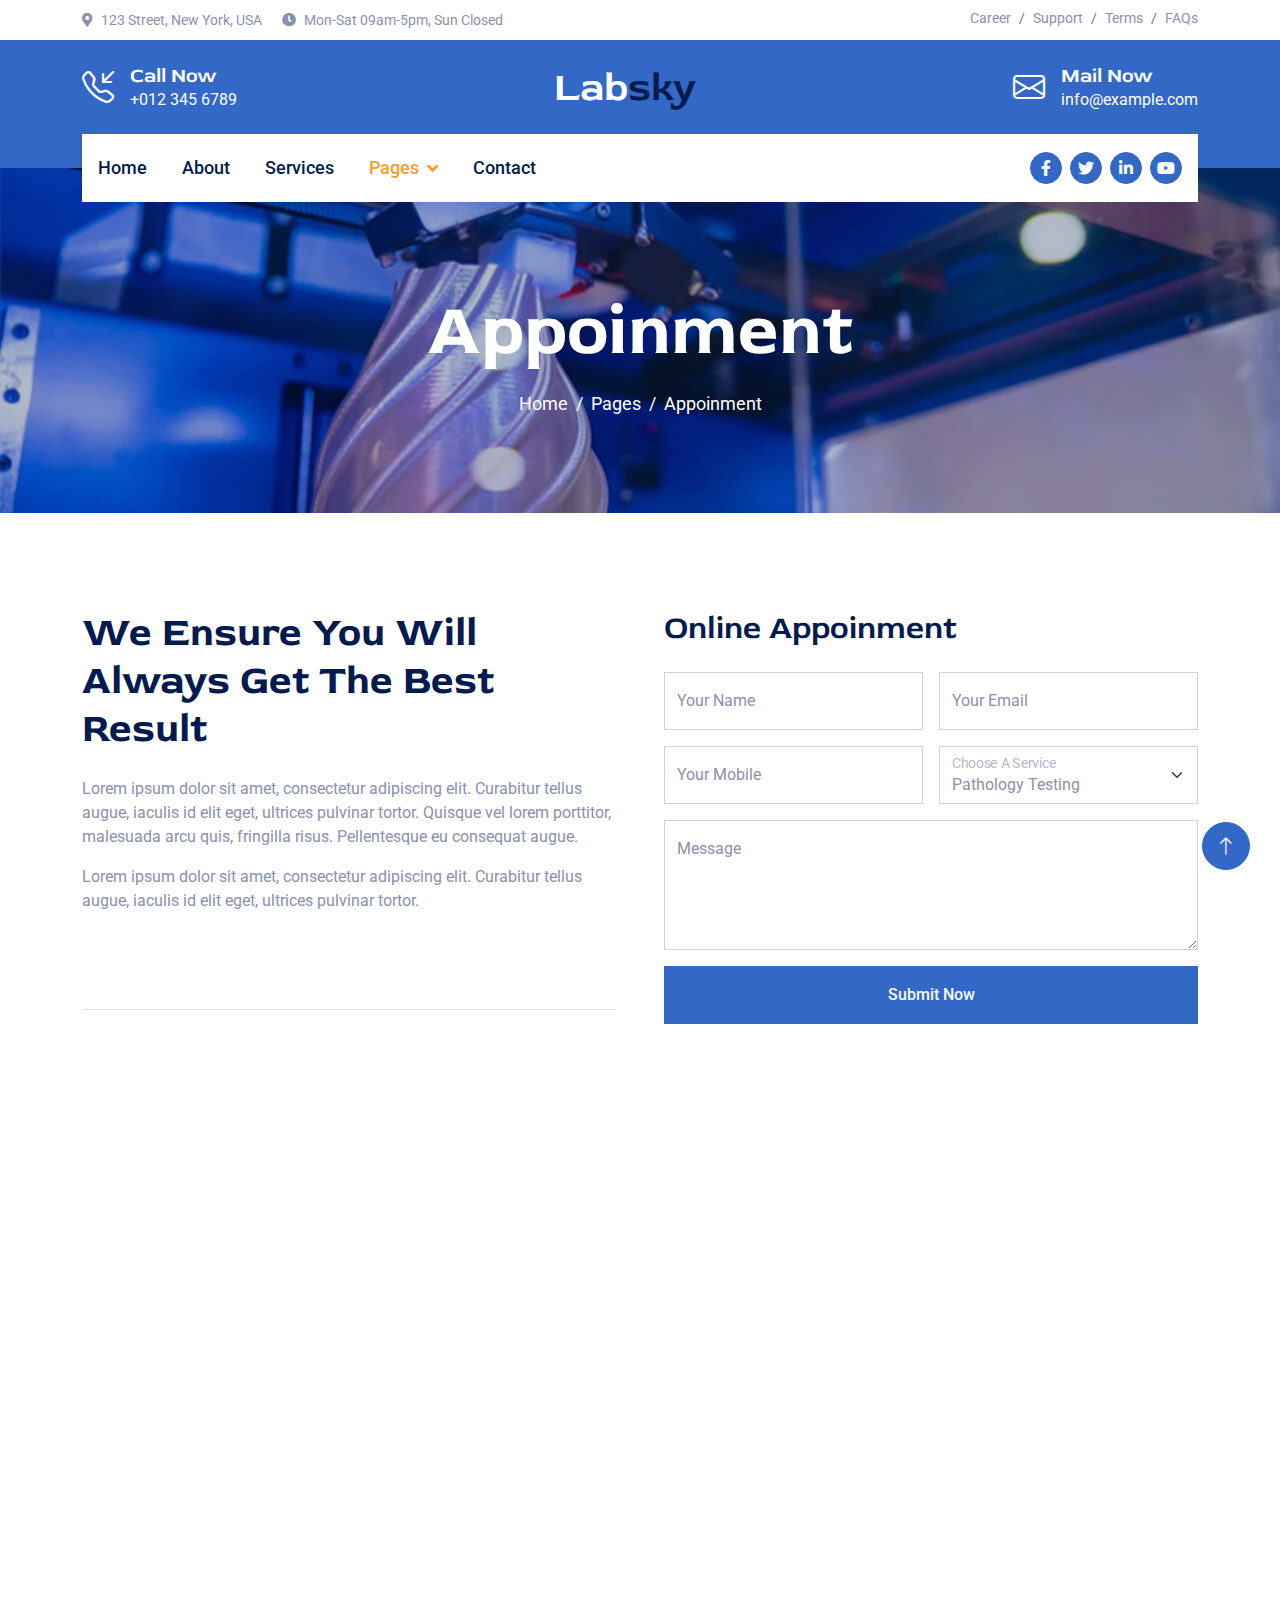
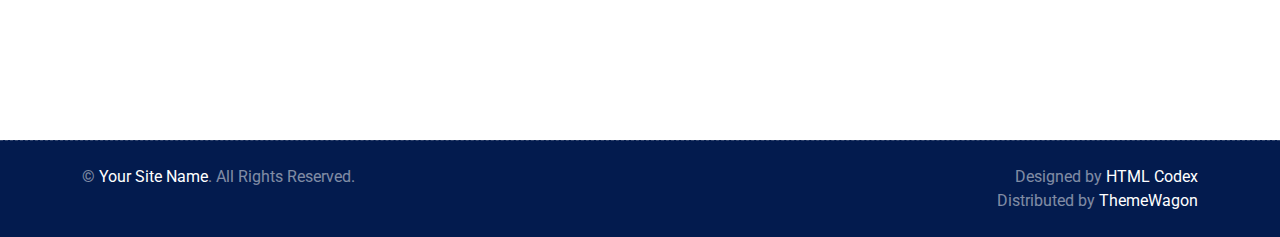
<file: appoinment.html>
<!DOCTYPE html>
<html lang="en">

<head>
    <meta charset="utf-8">
    <title>INVENTORES</title>
    <meta content="width=device-width, initial-scale=1.0" name="viewport">
    <meta content="" name="keywords">
    <meta content="" name="description">

    <!-- Favicon -->
    <link href="img/favicon.ico" rel="icon">

    <!-- Google Web Fonts -->
    <link rel="preconnect" href="https://fonts.googleapis.com">
    <link rel="preconnect" href="https://fonts.gstatic.com" crossorigin>
    <link href="https://fonts.googleapis.com/css2?family=Roboto:wght@400;500&family=Red+Rose:wght@600;700&display=swap"
        rel="stylesheet">

    <!-- Icon Font Stylesheet -->
    <link href="https://cdnjs.cloudflare.com/ajax/libs/font-awesome/5.10.0/css/all.min.css" rel="stylesheet">
    <link rel="stylesheet" href="https://cdn.jsdelivr.net/npm/bootstrap-icons@1.10.4/font/bootstrap-icons.css">

    <!-- Libraries Stylesheet -->
    <link href="lib/animate/animate.min.css" rel="stylesheet">
    <link href="lib/owlcarousel/assets/owl.carousel.min.css" rel="stylesheet">

    <!-- Customized Bootstrap Stylesheet -->
    <link href="css/bootstrap.min.css" rel="stylesheet">

    <!-- Template Stylesheet -->
    <link href="css/style.css" rel="stylesheet">
</head>

<body>
    <!-- Spinner Start -->
    <div id="spinner"
        class="show bg-white position-fixed translate-middle w-100 vh-100 top-50 start-50 d-flex align-items-center justify-content-center">
        <div class="spinner-border text-primary" role="status" style="width: 3rem; height: 3rem;"></div>
    </div>
    <!-- Spinner End -->


    <!-- Topbar Start -->
    <div class="container-fluid py-2 d-none d-lg-flex">
        <div class="container">
            <div class="d-flex justify-content-between">
                <div>
                    <small class="me-3"><i class="fa fa-map-marker-alt me-2"></i>123 Street, New York, USA</small>
                    <small class="me-3"><i class="fa fa-clock me-2"></i>Mon-Sat 09am-5pm, Sun Closed</small>
                </div>
                <nav class="breadcrumb mb-0">
                    <a class="breadcrumb-item small text-body" href="#">Career</a>
                    <a class="breadcrumb-item small text-body" href="#">Support</a>
                    <a class="breadcrumb-item small text-body" href="#">Terms</a>
                    <a class="breadcrumb-item small text-body" href="#">FAQs</a>
                </nav>
            </div>
        </div>
    </div>
    <!-- Topbar End -->


    <!-- Brand Start -->
    <div class="container-fluid bg-primary text-white pt-4 pb-5 d-none d-lg-flex">
        <div class="container pb-2">
            <div class="d-flex align-items-center justify-content-between">
                <div class="d-flex">
                    <i class="bi bi-telephone-inbound fs-2"></i>
                    <div class="ms-3">
                        <h5 class="text-white mb-0">Call Now</h5>
                        <span>+012 345 6789</span>
                    </div>
                </div>
                <a href="index.html" class="h1 text-white mb-0">Lab<span class="text-dark">sky</span></a>
                <div class="d-flex">
                    <i class="bi bi-envelope fs-2"></i>
                    <div class="ms-3">
                        <h5 class="text-white mb-0">Mail Now</h5>
                        <span>info@example.com</span>
                    </div>
                </div>
            </div>
        </div>
    </div>
    <!-- Brand End -->


    <!-- Navbar Start -->
    <div class="container-fluid sticky-top">
        <div class="container">
            <nav class="navbar navbar-expand-lg navbar-light bg-white py-lg-0 px-lg-3">
                <a href="index.html" class="navbar-brand d-lg-none">
                    <h1 class="text-primary m-0">Lab<span class="text-dark">sky</span></h1>
                </a>
                <button type="button" class="navbar-toggler me-0" data-bs-toggle="collapse"
                    data-bs-target="#navbarCollapse">
                    <span class="navbar-toggler-icon"></span>
                </button>
                <div class="collapse navbar-collapse" id="navbarCollapse">
                    <div class="navbar-nav">
                        <a href="index.html" class="nav-item nav-link">Home</a>
                        <a href="about.html" class="nav-item nav-link">About</a>
                        <a href="service.html" class="nav-item nav-link">Services</a>
                        <div class="nav-item dropdown">
                            <a href="#" class="nav-link dropdown-toggle active" data-bs-toggle="dropdown">Pages</a>
                            <div class="dropdown-menu bg-light m-0">
                                <a href="feature.html" class="dropdown-item">Features</a>
                                <a href="team.html" class="dropdown-item">Our Team</a>
                                <a href="testimonial.html" class="dropdown-item">Testimonial</a>
                                <a href="appoinment.html" class="dropdown-item active">Appoinment</a>
                                <a href="404.html" class="dropdown-item">404 Page</a>
                            </div>
                        </div>
                        <a href="contact.html" class="nav-item nav-link">Contact</a>
                    </div>
                    <div class="ms-auto d-none d-lg-flex">
                        <a class="btn btn-sm-square btn-primary ms-2" href=""><i class="fab fa-facebook-f"></i></a>
                        <a class="btn btn-sm-square btn-primary ms-2" href=""><i class="fab fa-twitter"></i></a>
                        <a class="btn btn-sm-square btn-primary ms-2" href=""><i class="fab fa-linkedin-in"></i></a>
                        <a class="btn btn-sm-square btn-primary ms-2" href=""><i class="fab fa-youtube"></i></a>
                    </div>
                </div>
            </nav>
        </div>
    </div>
    <!-- Navbar End -->


    <!-- Page Header Start -->
    <div class="container-fluid page-header py-5 mb-5 wow fadeIn" data-wow-delay="0.1s">
        <div class="container text-center py-5 mt-4">
            <h1 class="display-2 text-white mb-3 animated slideInDown">Appoinment</h1>
            <nav aria-label="breadcrumb animated slideInDown">
                <ol class="breadcrumb justify-content-center mb-0">
                    <li class="breadcrumb-item"><a href="#">Home</a></li>
                    <li class="breadcrumb-item"><a href="#">Pages</a></li>
                    <li class="breadcrumb-item" aria-current="page">Appoinment</li>
                </ol>
            </nav>
        </div>
    </div>
    <!-- Page Header End -->

    
    <!-- Appoinment Start -->
    <div class="container-fluid py-5">
        <div class="container">
            <div class="row g-5">
                <div class="col-lg-6 wow fadeInUp" data-wow-delay="0.1s">
                    <h1 class="display-6 mb-4">We Ensure You Will Always Get The Best Result</h1>
                    <p>Lorem ipsum dolor sit amet, consectetur adipiscing elit. Curabitur tellus augue, iaculis id elit eget, ultrices pulvinar tortor. Quisque vel lorem porttitor, malesuada arcu quis, fringilla risus. Pellentesque eu consequat augue.</p>
                    <p class="mb-4">Lorem ipsum dolor sit amet, consectetur adipiscing elit. Curabitur tellus augue, iaculis id elit eget, ultrices pulvinar tortor.</p>
                    <div class="d-flex align-items-start wow fadeIn" data-wow-delay="0.3s">
                        <div class="icon-box-primary">
                            <i class="bi bi-geo-alt text-dark fs-1"></i>
                        </div>
                        <div class="ms-3">
                            <h5>Office Address</h5>
                            <span>123 Street, New York, USA</span>
                        </div>
                    </div>
                    <hr>
                    <div class="d-flex align-items-start wow fadeIn" data-wow-delay="0.4s">
                        <div class="icon-box-primary">
                            <i class="bi bi-clock text-dark fs-1"></i>
                        </div>
                        <div class="ms-3">
                            <h5>Office Time</h5>
                            <span>Mon-Sat 09am-5pm, Sun Closed</span>
                        </div>
                    </div>
                </div>
                <div class="col-lg-6 wow fadeInUp" data-wow-delay="0.5s">
                    <h2 class="mb-4">Online Appoinment</h2>
                    <div class="row g-3">
                        <div class="col-sm-6">
                            <div class="form-floating">
                                <input type="text" class="form-control" id="name" placeholder="Your Name">
                                <label for="name">Your Name</label>
                            </div>
                        </div>
                        <div class="col-sm-6">
                            <div class="form-floating">
                                <input type="email" class="form-control" id="mail" placeholder="Your Email">
                                <label for="mail">Your Email</label>
                            </div>
                        </div>
                        <div class="col-sm-6">
                            <div class="form-floating">
                                <input type="text" class="form-control" id="mobile" placeholder="Your Mobile">
                                <label for="mobile">Your Mobile</label>
                            </div>
                        </div>
                        <div class="col-sm-6">
                            <div class="form-floating">
                                <select class="form-select" id="service">
                                    <option selected>Pathology Testing</option>
                                    <option value="">Microbiology Tests</option>
                                    <option value="">Biochemistry Tests</option>
                                    <option value="">Histopatology Tests</option>
                                </select>
                                <label for="service">Choose A Service</label>
                            </div>
                        </div>
                        <div class="col-12">
                            <div class="form-floating">
                                <textarea class="form-control" placeholder="Leave a message here" id="message"
                                    style="height: 130px"></textarea>
                                <label for="message">Message</label>
                            </div>
                        </div>
                        <div class="col-12 text-center">
                            <button class="btn btn-primary w-100 py-3" type="submit">Submit Now</button>
                        </div>
                    </div>
                </div>
            </div>
        </div>
    </div>
    <!-- Appoinment Start -->


    <!-- Footer Start -->
    <div class="container-fluid footer position-relative bg-dark text-white-50 py-5 mt-5 wow fadeIn" data-wow-delay="0.1s">
        <div class="container">
            <div class="row g-5 py-5">
                <div class="col-lg-6 pe-lg-5">
                    <a href="index.html" class="navbar-brand">
                        <h1 class="h1 text-primary mb-0">Lab<span class="text-white">sky</span></h1>
                    </a>
                    <p class="fs-5 mb-4">Lorem ipsum dolor sit amet, consectetur adipiscing elit. Curabitur tellus augue, iaculis id elit eget, ultrices pulvinar tortor.</p>
                    <p><i class="fa fa-map-marker-alt me-2"></i>123 Street, New York, USA</p>
                    <p><i class="fa fa-phone-alt me-2"></i>+012 345 67890</p>
                    <p><i class="fa fa-envelope me-2"></i>info@example.com</p>
                    <div class="d-flex mt-4">
                        <a class="btn btn-lg-square btn-primary me-2" href="#"><i class="fab fa-twitter"></i></a>
                        <a class="btn btn-lg-square btn-primary me-2" href="#"><i class="fab fa-facebook-f"></i></a>
                        <a class="btn btn-lg-square btn-primary me-2" href="#"><i class="fab fa-linkedin-in"></i></a>
                        <a class="btn btn-lg-square btn-primary me-2" href="#"><i class="fab fa-instagram"></i></a>
                    </div>
                </div>
                <div class="col-lg-6 ps-lg-5">
                    <div class="row g-5">
                        <div class="col-sm-6">
                            <h4 class="text-light mb-4">Quick Links</h4>
                            <a class="btn btn-link" href="">About Us</a>
                            <a class="btn btn-link" href="">Contact Us</a>
                            <a class="btn btn-link" href="">Our Services</a>
                            <a class="btn btn-link" href="">Terms & Condition</a>
                            <a class="btn btn-link" href="">Support</a>
                        </div>
                        <div class="col-sm-6">
                            <h4 class="text-light mb-4">Popular Links</h4>
                            <a class="btn btn-link" href="">About Us</a>
                            <a class="btn btn-link" href="">Contact Us</a>
                            <a class="btn btn-link" href="">Our Services</a>
                            <a class="btn btn-link" href="">Terms & Condition</a>
                            <a class="btn btn-link" href="">Support</a>
                        </div>
                        <div class="col-sm-12">
                            <h4 class="text-light mb-4">Newsletter</h4>
                            <div class="w-100">
                                <div class="input-group">
                                    <input type="text" class="form-control border-0 py-3 px-4" style="background: rgba(255, 255, 255, .1);" placeholder="Your Email Address"><button class="btn btn-primary px-4">Sign Up</button>
                                </div>
                            </div>
                        </div>
                    </div>
                </div>
            </div>
        </div>
    </div>
    <!-- Footer End -->


    <!-- Copyright Start -->
    <div class="container-fluid copyright bg-dark text-white-50 py-4">
        <div class="container">
            <div class="row">
                <div class="col-md-6 text-center text-md-start">
                    <p class="mb-0">&copy; <a href="#">Your Site Name</a>. All Rights Reserved.</p>
                </div>
                <div class="col-md-6 text-center text-md-end">
                    <!--/*** This template is free as long as you keep the footer author’s credit link/attribution link/backlink. If you'd like to use the template without the footer author’s credit link/attribution link/backlink, you can purchase the Credit Removal License from "https://htmlcodex.com/credit-removal". Thank you for your support. ***/-->
                    <p class="mb-0">Designed by <a href="https://htmlcodex.com">HTML Codex</a><br>Distributed by <a href="https://themewagon.com">ThemeWagon</a></p>
                </div>
            </div>
        </div>
    </div>
    <!-- Copyright End -->


    <!-- Back to Top -->
    <a href="#" class="btn btn-lg btn-primary btn-lg-square rounded-circle back-to-top"><i class="bi bi-arrow-up"></i></a>


    <!-- JavaScript Libraries -->
    <script src="https://ajax.googleapis.com/ajax/libs/jquery/3.6.1/jquery.min.js"></script>
    <script src="https://cdn.jsdelivr.net/npm/bootstrap@5.0.0/dist/js/bootstrap.bundle.min.js"></script>
    <script src="lib/wow/wow.min.js"></script>
    <script src="lib/easing/easing.min.js"></script>
    <script src="lib/waypoints/waypoints.min.js"></script>
    <script src="lib/counterup/counterup.min.js"></script>
    <script src="lib/owlcarousel/owl.carousel.min.js"></script>

    <!-- Template Javascript -->
    <script src="js/main.js"></script>
</body>

</html>
</file>
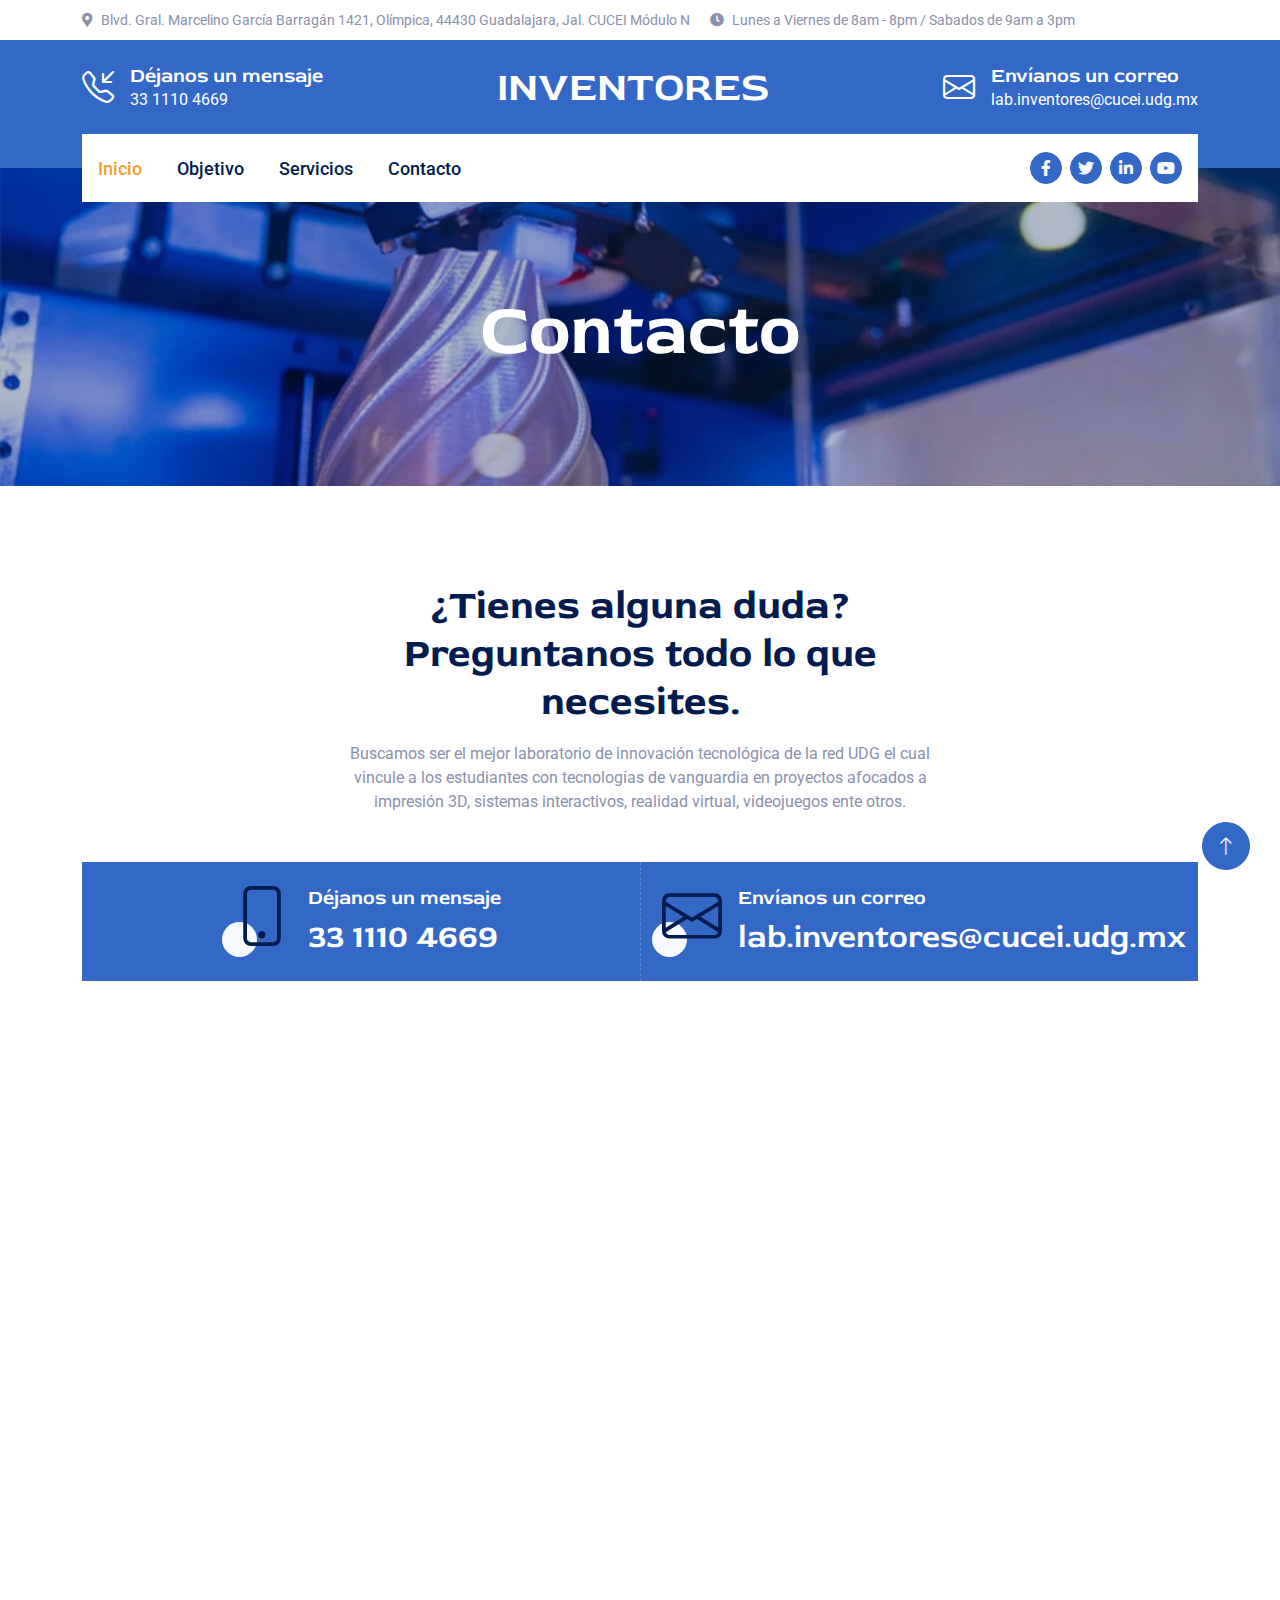
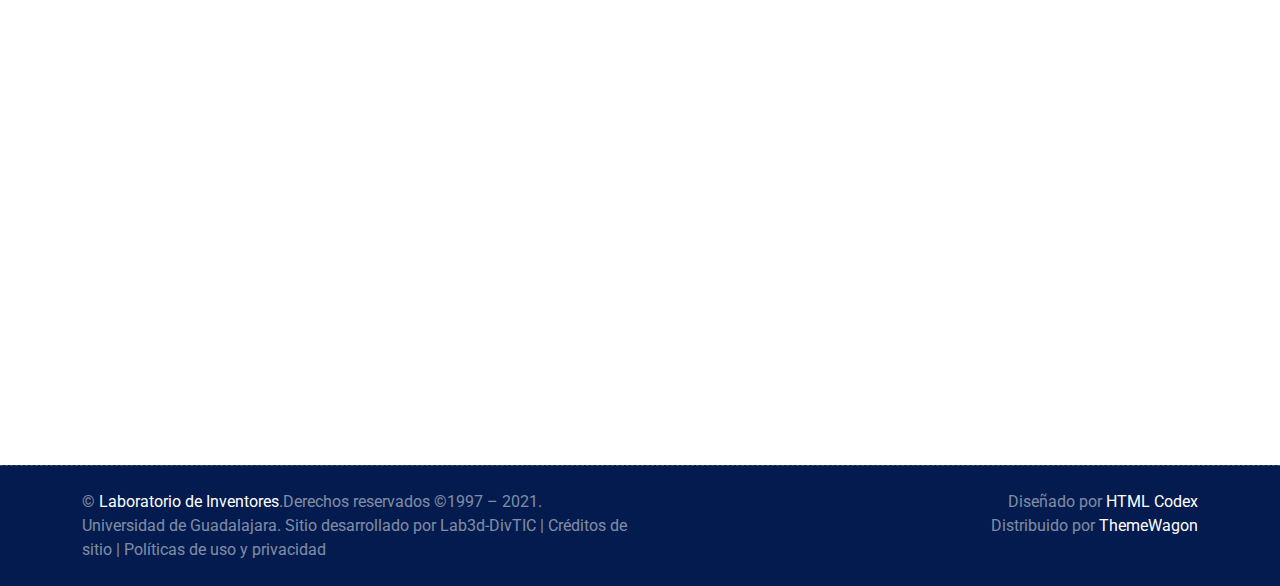
<file: contact.html>
<!DOCTYPE html>
<html lang="en">

<head>
    <meta charset="utf-8">
    <title>INVENTORES</title>
    <meta content="width=device-width, initial-scale=1.0" name="viewport">
    <meta content="" name="keywords">
    <meta content="" name="description">

    <!-- Favicon -->
    <link href="img/favicon.ico" rel="icon">

    <!-- Google Web Fonts -->
    <link rel="preconnect" href="https://fonts.googleapis.com">
    <link rel="preconnect" href="https://fonts.gstatic.com" crossorigin>
    <link href="https://fonts.googleapis.com/css2?family=Roboto:wght@400;500&family=Red+Rose:wght@600;700&display=swap"
        rel="stylesheet">

    <!-- Icon Font Stylesheet -->
    <link href="https://cdnjs.cloudflare.com/ajax/libs/font-awesome/5.10.0/css/all.min.css" rel="stylesheet">
    <link rel="stylesheet" href="https://cdn.jsdelivr.net/npm/bootstrap-icons@1.10.4/font/bootstrap-icons.css">

    <!-- Libraries Stylesheet -->
    <link href="lib/animate/animate.min.css" rel="stylesheet">
    <link href="lib/owlcarousel/assets/owl.carousel.min.css" rel="stylesheet">

    <!-- Customized Bootstrap Stylesheet -->
    <link href="css/bootstrap.min.css" rel="stylesheet">

    <!-- Template Stylesheet -->
    <link href="css/style.css" rel="stylesheet">
</head>

<body>
    <!-- Spinner Start -->
    <div id="spinner"
        class="show bg-white position-fixed translate-middle w-100 vh-100 top-50 start-50 d-flex align-items-center justify-content-center">
        <div class="spinner-border text-primary" role="status" style="width: 3rem; height: 3rem;"></div>
    </div>
    <!-- Spinner End -->


    <!-- Topbar Start -->
    <div class="container-fluid py-2 d-none d-lg-flex">
        <div class="container">
            <div class="d-flex justify-content-between">
                <div>
                    <small class="me-3"><i class="fa fa-map-marker-alt me-2"></i>Blvd. Gral. Marcelino García Barragán 1421, Olímpica, 44430 Guadalajara, Jal. CUCEI Módulo N</small>
                    <small class="me-3"><i class="fa fa-clock me-2"></i>Lunes a Viernes de 8am - 8pm / Sabados de 9am a 3pm</small>
                </div>
            </div>
        </div>
    </div>
    <!-- Topbar End -->


    <!-- Brand Start -->
    <div class="container-fluid bg-primary text-white pt-4 pb-5 d-none d-lg-flex">
        <div class="container pb-2">
            <div class="d-flex align-items-center justify-content-between">
                <div class="d-flex">
                    <i class="bi bi-telephone-inbound fs-2"></i>
                    <div class="ms-3">
                        <h5 class="text-white mb-0">Déjanos un mensaje</h5>
                        <span>33 1110 4669</span>
                    </div>
                </div>
                <a href="index.html" class="h1 text-white mb-0">INVENTORES</a>
                <div class="d-flex">
                    <i class="bi bi-envelope fs-2"></i>
                    <div class="ms-3">
                        <h5 class="text-white mb-0">Envíanos un correo</h5>
                        <span>lab.inventores@cucei.udg.mx</span>
                    </div>
                </div>
            </div>
        </div>
    </div>
    <!-- Brand End -->

    <!-- Navbar Start -->
    <div class="container-fluid sticky-top">
        <div class="container">
            <nav class="navbar navbar-expand-lg navbar-light bg-white py-lg-0 px-lg-3">
                <a href="index.html" class="navbar-brand d-lg-none">
                    <h1 class="text-primary m-0">Lab<span class="text-dark">sky</span></h1>
                </a>
                <button type="button" class="navbar-toggler me-0" data-bs-toggle="collapse"
                    data-bs-target="#navbarCollapse">
                    <span class="navbar-toggler-icon"></span>
                </button>
                <div class="collapse navbar-collapse" id="navbarCollapse">
                    <div class="navbar-nav">
                        <a href="index.html" class="nav-item nav-link active">Inicio</a>
                        <a href="about.html" class="nav-item nav-link">Objetivo</a>
                        <a href="service.html" class="nav-item nav-link">Servicios</a>
                        <div class="nav-item dropdown">

                        </div>
                        <a href="contact.html" class="nav-item nav-link">Contacto</a>
                    </div>
                    <div class="ms-auto d-none d-lg-flex">
                        <a class="btn btn-sm-square btn-primary ms-2" href="https://www.facebook.com/Comunidadinventores"><i class="fab fa-facebook-f"></i></a>
                        <a class="btn btn-sm-square btn-primary ms-2" href=""><i class="fab fa-twitter"></i></a>
                        <a class="btn btn-sm-square btn-primary ms-2" href=""><i class="fab fa-linkedin-in"></i></a>
                        <a class="btn btn-sm-square btn-primary ms-2" href=""><i class="fab fa-youtube"></i></a>
                    </div>
                </div>
            </nav>
        </div>
    </div>
    <!-- Navbar End -->



    <!-- Page Header Start -->
    <div class="container-fluid page-header py-5 wow fadeIn" data-wow-delay="0.1s">
        <div class="container text-center py-5 mt-4">
            <h1 class="display-2 text-white mb-3 animated slideInDown">Contacto</h1>
        </div>
    </div>
    <!-- Page Header End -->


    <!-- Contact Start -->
    <div class="container-fluid py-5">
        <div class="container py-5">
            <div class="text-center mx-auto wow fadeInUp" data-wow-delay="0.1s" style="max-width: 600px;">
                <h1 class="display-6 mb-3">¿Tienes alguna duda? Preguntanos todo lo que necesites.</h1>
                <p class="mb-5">Buscamos ser el mejor laboratorio de  innovación tecnológica  de la red UDG el cual vincule a los estudiantes con tecnologías  de vanguardia en proyectos afocados a impresión   3D, sistemas interactivos, realidad virtual, videojuegos ente otros.</p>
            </div>
            <div class="row contact-info position-relative g-0 mb-5">
                <div class="col-lg-6">
                    <a href="tel:+0123456789" class="d-flex justify-content-lg-center bg-primary p-4">
                        <div class="icon-box-light flex-shrink-0">
                            <i class="bi bi-phone text-dark"></i>
                        </div>
                        <div class="ms-3">
                            <h5 class="text-white">Déjanos un mensaje</h5>
                            <h2 class="text-white mb-0">33 1110 4669</h2>
                        </div>
                    </a>
                </div>
                <div class="col-lg-6">
                    <a href="mailto:info@example.com" class="d-flex justify-content-lg-center bg-primary p-4">
                        <div class="icon-box-light flex-shrink-0">
                            <i class="bi bi-envelope text-dark"></i>
                        </div>
                        <div class="ms-3">
                            <h5 class="text-white">Envíanos un correo</h5>
                            <h2 class="text-white mb-0">lab.inventores@cucei.udg.mx</h2>
                        </div>
                    </a>
                </div>
            </div>
            <div class="row g-5">
                <div class="col-lg-6 wow fadeInUp" data-wow-delay="0.1s">
                    <!--<p class="mb-4">The contact form is currently inactive. Get a functional and working contact form with Ajax & PHP in a few minutes. Just copy and paste the files, add a little code and you're done. <a href="https://htmlcodex.com/contact-form">Download Now</a>.</p>-->
                    <form>
                        <div class="row g-3">
                            <div class="col-md-6">
                                <div class="form-floating">
                                    <input type="text" class="form-control" id="name" placeholder="Your Name">
                                    <label for="name">Tu nombre</label>
                                </div>
                            </div>
                            <div class="col-md-6">
                                <div class="form-floating">
                                    <input type="email" class="form-control" id="email" placeholder="Your Email">
                                    <label for="email">Tu email</label>
                                </div>
                            </div>
                            <div class="col-12">
                                <div class="form-floating">
                                    <input type="text" class="form-control" id="subject" placeholder="Subject">
                                    <label for="subject">Título</label>
                                </div>
                            </div>
                            <div class="col-12">
                                <div class="form-floating">
                                    <textarea class="form-control" placeholder="Leave a message here" id="message" style="height: 200px"></textarea>
                                    <label for="message">Mensaje</label>
                                </div>
                            </div>
                            <div class="col-12">
                                <button class="btn btn-primary py-3 px-5" type="submit">Enviar mensaje</button>
                            </div>
                        </div>
                    </form>
                </div>
                <div class="col-lg-6 wow fadeInUp" data-wow-delay="0.5s">
                    <iframe class="w-100 h-100"
                    src="https://www.google.com/maps/embed?pb=!1m14!1m8!1m3!1d14933.238509702596!2d-103.3263718!3d20.6569785!3m2!1i1024!2i768!4f13.1!3m3!1m2!1s0x8428b32fc3915923%3A0x45afd36346a6fe2!2sLaboratorio%20de%20inventores!5e0!3m2!1ses-419!2smx!4v1709620563555!5m2!1ses-419!2smx"
                    frameborder="0" style="min-height: 300px; border:0;" allowfullscreen="" aria-hidden="false"
                    tabindex="0"></iframe>
                </div>
               </div>
        </div>
    </div>
    <!-- Contact End -->


    <!-- Footer Start -->
    <div class="container-fluid bg-dark text-white-50 py-5 wow fadeIn" data-wow-delay="0.1s">
        <div class="container">
            <div class="row g-5 py-5">
                <div class="col-lg-6 pe-lg-5">
                    <a href="index.html" class="navbar-brand">
                        <a href="index.html" class="h1 text-white mb-0">INVENTORES</a>
                    </a>
                    <p class="fs-5 mb-4">Laboratorio de desarrollo e inovación de impresión 3D.</p>
                    <p><i class="fa fa-map-marker-alt me-2"></i>Blvd. Gral. Marcelino García Barragán 1421, Olímpica, 44430 Guadalajara, Jal. CUCEI Módulo N</p>
                    <small class="me-3"><i class="fa fa-clock me-2"></i>Lunes a Viernes de 8am - 8pm / Sabados de 9am a 3pm</small>
                    <p><i class="fa fa-phone-alt me-2"></i>33 1110 4669</p>
                    <p><i class="fa fa-envelope me-2"></i>lab.inventores@cucei.udg.mx</p>
                    <div class="d-flex mt-4">
                        <a class="btn btn-lg-square btn-primary me-2" href="#"><i class="fab fa-twitter"></i></a>
                        <a class="btn btn-lg-square btn-primary me-2" href="https://www.facebook.com/Comunidadinventores"><i class="fab fa-facebook-f"></i></a>
                        <a class="btn btn-lg-square btn-primary me-2" href="#"><i class="fab fa-linkedin-in"></i></a>
                        <a class="btn btn-lg-square btn-primary me-2" href="#"><i class="fab fa-instagram"></i></a>
                    </div>
                </div>
                
                    </div>
                </div>
            </div>
        </div>
    </div>
    <!-- Footer End -->


    <!-- Copyright Start -->
    <div class="container-fluid copyright bg-dark text-white-50 py-4">
        <div class="container">
            <div class="row">
                <div class="col-md-6 text-center text-md-start">
                    <p class="mb-0">&copy; <a href="#">Laboratorio de Inventores</a>.Derechos reservados ©1997 – 2021. Universidad de Guadalajara. Sitio desarrollado por Lab3d-DivTIC | Créditos de sitio | Políticas de uso y privacidad</p>
                </div>
                <div class="col-md-6 text-center text-md-end">
                    <!--/*** This template is free as long as you keep the footer author’s credit link/attribution link/backlink. If you'd like to use the template without the footer author’s credit link/attribution link/backlink, you can purchase the Credit Removal License from "https://htmlcodex.com/credit-removal". Thank you for your support. ***/-->
                    <p class="mb-0">Diseñado por <a href="https://htmlcodex.com">HTML Codex</a><br>Distribuido por <a href="https://themewagon.com">ThemeWagon</a></p>
                </div>
            </div>
        </div>
    </div>
    <!-- Copyright End -->


    <!-- Back to Top -->
    <a href="#" class="btn btn-lg btn-primary btn-lg-square rounded-circle back-to-top"><i class="bi bi-arrow-up"></i></a>


    <!-- JavaScript Libraries -->
    <script src="https://ajax.googleapis.com/ajax/libs/jquery/3.6.1/jquery.min.js"></script>
    <script src="https://cdn.jsdelivr.net/npm/bootstrap@5.0.0/dist/js/bootstrap.bundle.min.js"></script>
    <script src="lib/wow/wow.min.js"></script>
    <script src="lib/easing/easing.min.js"></script>
    <script src="lib/waypoints/waypoints.min.js"></script>
    <script src="lib/counterup/counterup.min.js"></script>
    <script src="lib/owlcarousel/owl.carousel.min.js"></script>

    <!-- Template Javascript -->
    <script src="js/main.js"></script>
</body>

</html>
</file>
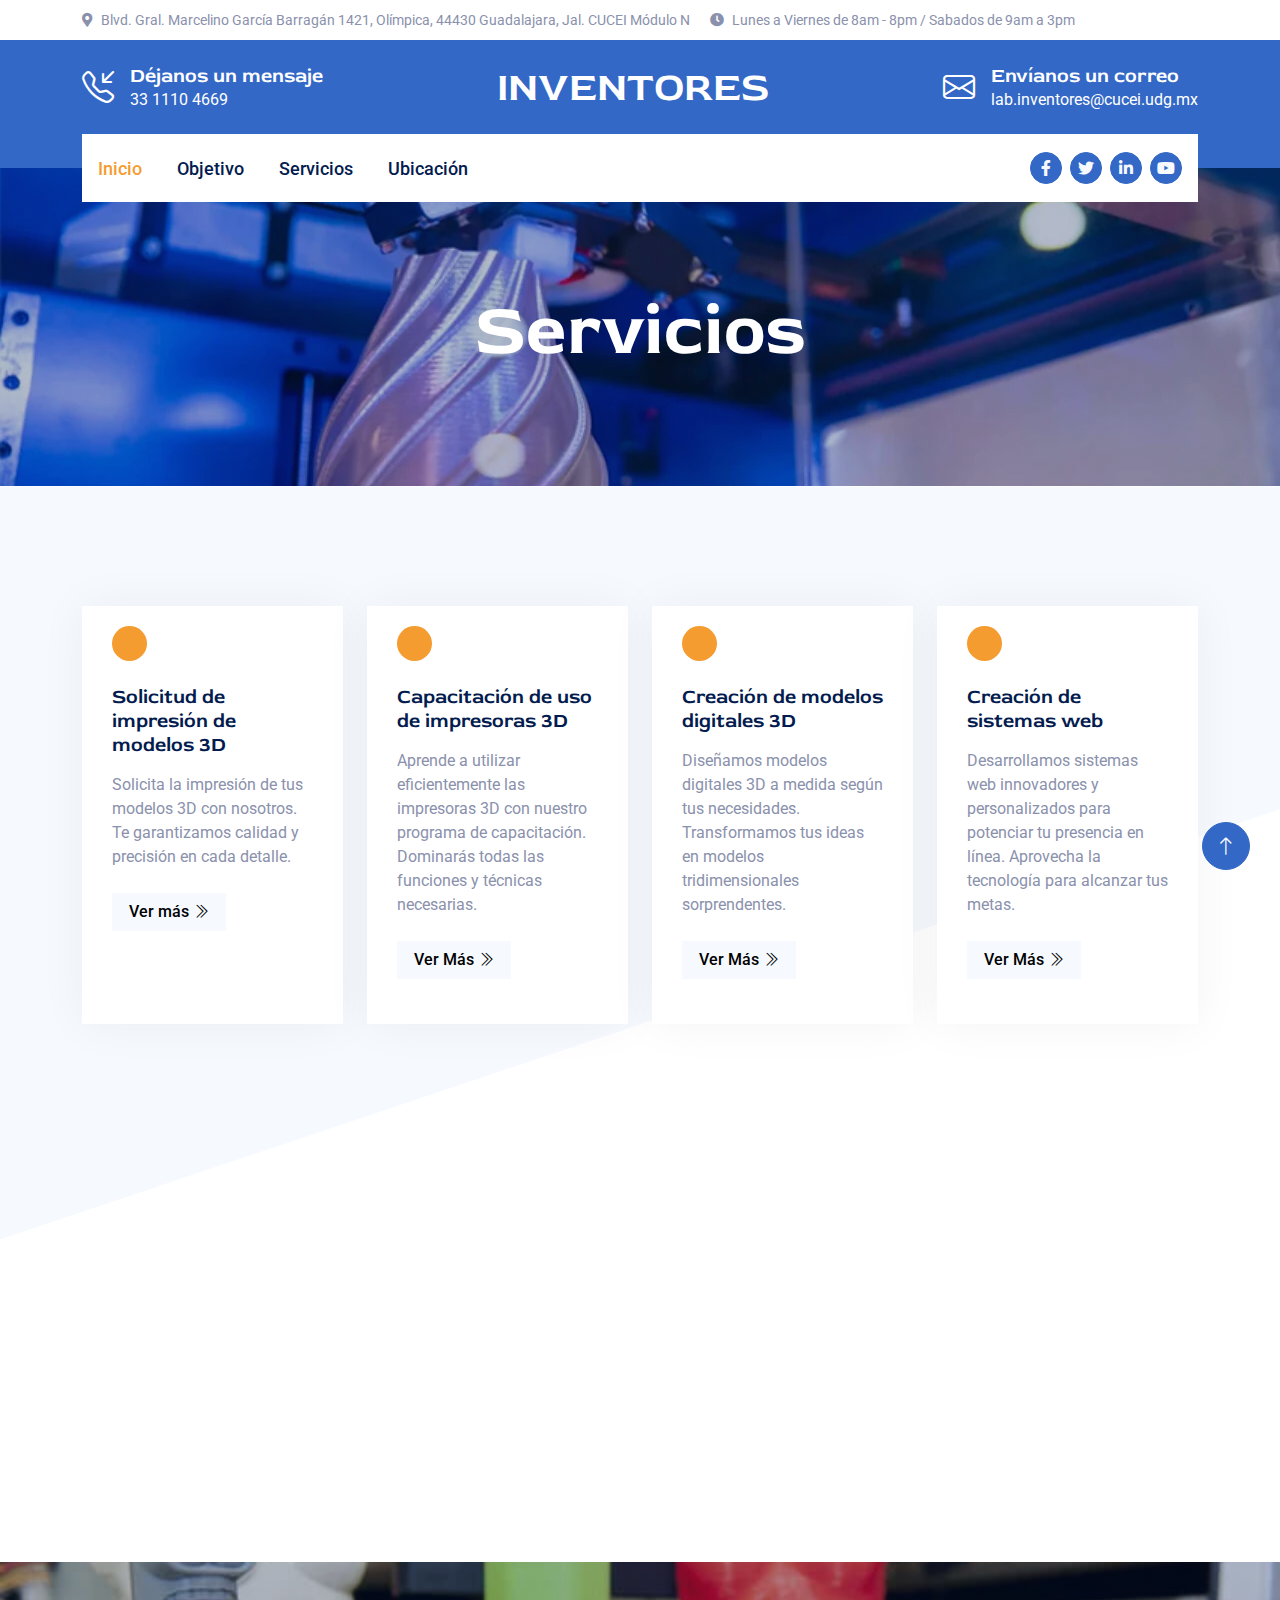
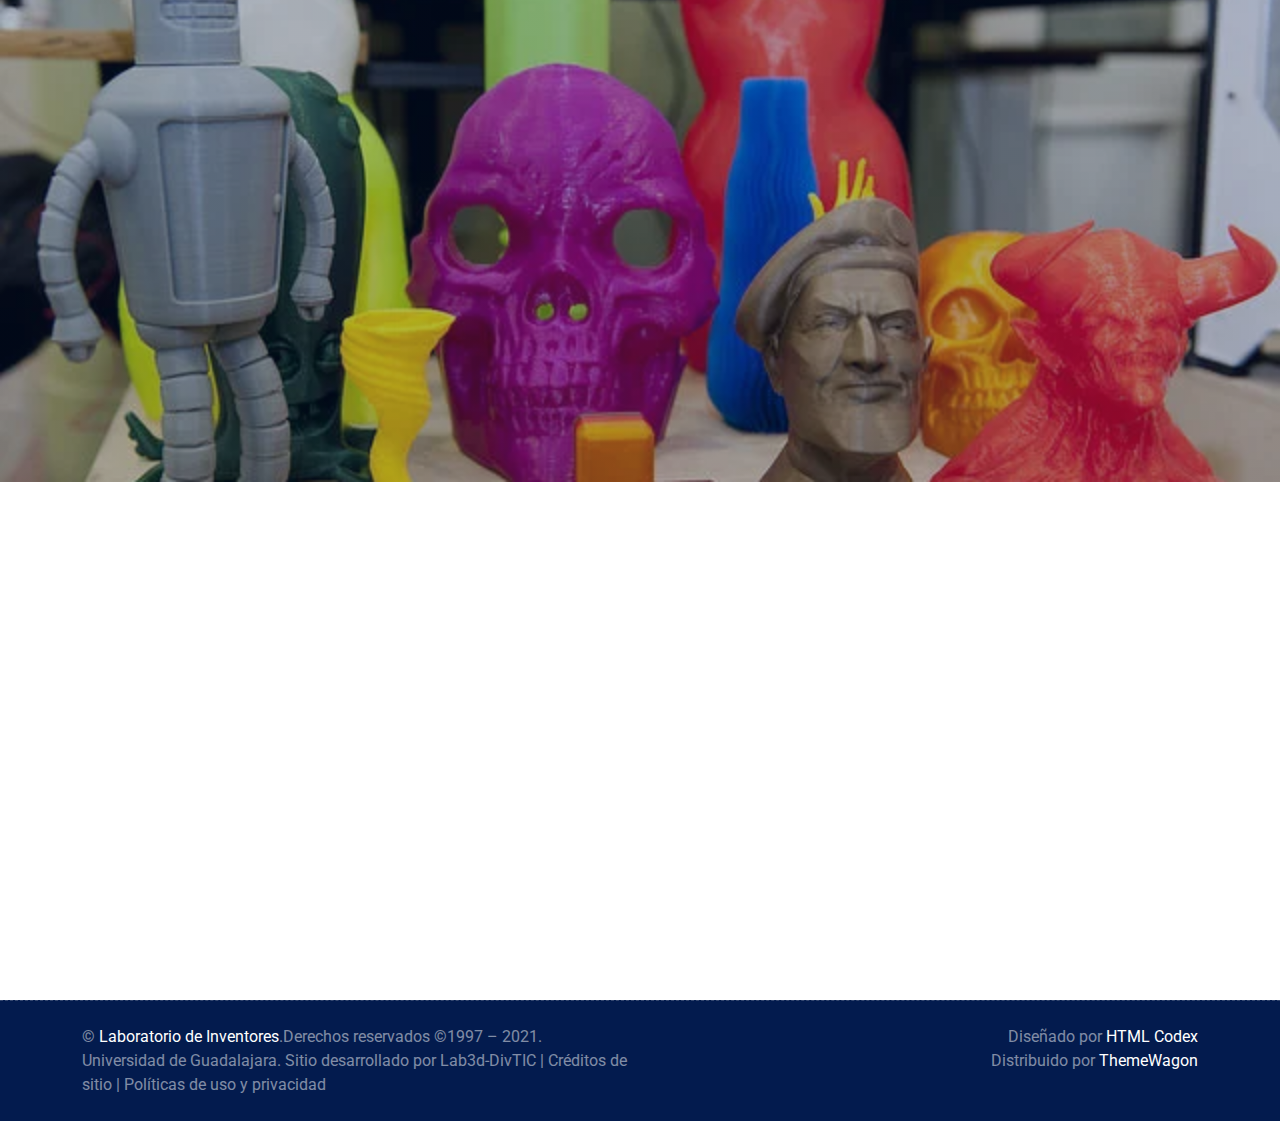
<file: service.html>
<!DOCTYPE html>
<html lang="en">

<head>
    <meta charset="utf-8">
    <title>INVENTORES</title>
    <meta content="width=device-width, initial-scale=1.0" name="viewport">
    <meta content="" name="keywords">
    <meta content="" name="description">

    <!-- Favicon -->
    <link href="img/favicon.ico" rel="icon">

    <!-- Google Web Fonts -->
    <link rel="preconnect" href="https://fonts.googleapis.com">
    <link rel="preconnect" href="https://fonts.gstatic.com" crossorigin>
    <link href="https://fonts.googleapis.com/css2?family=Roboto:wght@400;500&family=Red+Rose:wght@600;700&display=swap"
        rel="stylesheet">

    <!-- Icon Font Stylesheet -->
    <link href="https://cdnjs.cloudflare.com/ajax/libs/font-awesome/5.10.0/css/all.min.css" rel="stylesheet">
    <link rel="stylesheet" href="https://cdn.jsdelivr.net/npm/bootstrap-icons@1.10.4/font/bootstrap-icons.css">

    <!-- Libraries Stylesheet -->
    <link href="lib/animate/animate.min.css" rel="stylesheet">
    <link href="lib/owlcarousel/assets/owl.carousel.min.css" rel="stylesheet">

    <!-- Customized Bootstrap Stylesheet -->
    <link href="css/bootstrap.min.css" rel="stylesheet">

    <!-- Template Stylesheet -->
    <link href="css/style.css" rel="stylesheet">
</head>

<body>
    <!-- Spinner Start -->
    <div id="spinner"
        class="show bg-white position-fixed translate-middle w-100 vh-100 top-50 start-50 d-flex align-items-center justify-content-center">
        <div class="spinner-border text-primary" role="status" style="width: 3rem; height: 3rem;"></div>
    </div>
    <!-- Spinner End -->


    <!-- Topbar Start -->
    <div class="container-fluid py-2 d-none d-lg-flex">
        <div class="container">
            <div class="d-flex justify-content-between">
                <div>
                    <small class="me-3"><i class="fa fa-map-marker-alt me-2"></i>Blvd. Gral. Marcelino García Barragán 1421, Olímpica, 44430 Guadalajara, Jal. CUCEI Módulo N</small>
                    <small class="me-3"><i class="fa fa-clock me-2"></i>Lunes a Viernes de 8am - 8pm / Sabados de 9am a 3pm</small>
                </div>
            </div>
        </div>
    </div>
    <!-- Topbar End -->


    <!-- Brand Start -->
    <div class="container-fluid bg-primary text-white pt-4 pb-5 d-none d-lg-flex">
        <div class="container pb-2">
            <div class="d-flex align-items-center justify-content-between">
                <div class="d-flex">
                    <i class="bi bi-telephone-inbound fs-2"></i>
                    <div class="ms-3">
                        <h5 class="text-white mb-0">Déjanos un mensaje</h5>
                        <span>33 1110 4669</span>
                    </div>
                </div>
                <a href="index.html" class="h1 text-white mb-0">INVENTORES</a>
                <div class="d-flex">
                    <i class="bi bi-envelope fs-2"></i>
                    <div class="ms-3">
                        <h5 class="text-white mb-0">Envíanos un correo</h5>
                        <span>lab.inventores@cucei.udg.mx</span>
                    </div>
                </div>
            </div>
        </div>
    </div>
    <!-- Brand End -->

    <!-- Navbar Start -->
    <div class="container-fluid sticky-top">
        <div class="container">
            <nav class="navbar navbar-expand-lg navbar-light bg-white py-lg-0 px-lg-3">
                <a href="index.html" class="navbar-brand d-lg-none">
                    <h1 class="text-primary m-0">Lab<span class="text-dark">sky</span></h1>
                </a>
                <button type="button" class="navbar-toggler me-0" data-bs-toggle="collapse"
                    data-bs-target="#navbarCollapse">
                    <span class="navbar-toggler-icon"></span>
                </button>
                <div class="collapse navbar-collapse" id="navbarCollapse">
                    <div class="navbar-nav">
                        <a href="index.html" class="nav-item nav-link active">Inicio</a>
                        <a href="about.html" class="nav-item nav-link">Objetivo</a>
                        <a href="service.html" class="nav-item nav-link">Servicios</a>
                        <a href="contact.html" class="nav-item nav-link">Ubicación</a>
                    </div>
                    <div class="ms-auto d-none d-lg-flex">
                        <a class="btn btn-sm-square btn-primary ms-2" href="https://www.facebook.com/Comunidadinventores"><i class="fab fa-facebook-f"></i></a>
                        <a class="btn btn-sm-square btn-primary ms-2" href=""><i class="fab fa-twitter"></i></a>
                        <a class="btn btn-sm-square btn-primary ms-2" href=""><i class="fab fa-linkedin-in"></i></a>
                        <a class="btn btn-sm-square btn-primary ms-2" href=""><i class="fab fa-youtube"></i></a>
                    </div>
                </div>
            </nav>
        </div>
    </div>
    <!-- Navbar End -->

    <!-- Page Header Start -->
    <div class="container-fluid page-header py-5 wow fadeIn" data-wow-delay="0.1s">
        <div class="container text-center py-5 mt-4">
            <h1 class="display-2 text-white mb-3 animated slideInDown">Servicios</h1>
            <nav aria-label="breadcrumb animated slideInDown">
            </nav>
        </div>
    </div>
    <!-- Page Header End -->

    
    <!-- Service Start -->
    <div class="container-fluid container-service py-5">
        <div class="container pt-5">
            <div class="text-center mx-auto wow fadeInUp" data-wow-delay="0.1s" style="max-width: 600px;">
                <br>
                </div>
            <div class="row g-4">
                <div class="col-lg-3 col-md-6 wow fadeInUp" data-wow-delay="0.1s">
                    <div class="service-item">
                        <div class="icon-box-primary mb-4">
                            
                        </div>
                        <h5 class="mb-3">Solicitud de impresión de modelos 3D</h4>
                            <p class="mb-4">Solicita la impresión de tus modelos 3D con nosotros. Te garantizamos calidad y precisión en cada detalle.</p>
                        <a class="btn btn-light px-3" href="https://docs.google.com/forms/d/e/1FAIpQLScN0dNRm0MbuRs9uT6d-WoUmuizEa7Z5JwI4Bt4BHvuraHATQ/viewform" target="_blank">Ver más<i class="bi bi-chevron-double-right ms-1"></i></a>
                    </div>
                </div>
                <div class="col-lg-3 col-md-6 wow fadeInUp" data-wow-delay="0.3s">
                    <div class="service-item">
                        <div class="icon-box-primary mb-4">
                            
                        </div>
                        <h5 class="mb-3">Capacitación de uso de impresoras 3D</h4>
                            <p class="mb-4">Aprende a utilizar eficientemente las impresoras 3D con nuestro programa de capacitación. Dominarás todas las funciones y técnicas necesarias.</p>
                        <a class="btn btn-light px-3" href="https://docs.google.com/forms/d/e/1FAIpQLSdtHIY-jHHlseVQNvtwobPxLEdkk0JXSpYXmodqwCdMGMJIHg/viewform"target="_blank">Ver Más<i class="bi bi-chevron-double-right ms-1"></i></a>
                    </div>
                </div>
                <div class="col-lg-3 col-md-6 wow fadeInUp" data-wow-delay="0.5s">
                    <div class="service-item">
                        <div class="icon-box-primary mb-4">
                            
                        </div>
                        <h5 class="mb-3">Creación de modelos digitales 3D</h4>
                            <p class="mb-4">Diseñamos modelos digitales 3D a medida según tus necesidades. Transformamos tus ideas en modelos tridimensionales sorprendentes.</p>
                        <a class="btn btn-light px-3" href="https://docs.google.com/forms/d/e/1FAIpQLScPiGL-g7Os1pJoHGtLqpiA2vJAKslYmVKqW9Mp6mZuTUr2mQ/closedform"target="_blank">Ver Más<i class="bi bi-chevron-double-right ms-1"></i></a>
                    </div>
                </div>
                <div class="col-lg-3 col-md-6 wow fadeInUp" data-wow-delay="0.7s">
                    <div class="service-item">
                        <div class="icon-box-primary mb-4">
                            
                        </div>
                        <h5 class="mb-3">Creación de sistemas web</h4>
                            <p class="mb-4">Desarrollamos sistemas web innovadores y personalizados para potenciar tu presencia en línea. Aprovecha la tecnología para alcanzar tus metas.</p>
                        <a class="btn btn-light px-3" href="https://docs.google.com/forms/d/e/1FAIpQLSdoTy4RdctUfzyZGzHQYkDXqA1A_OY80-9ex9CwcpB0jE-MGQ/closedform"target="_blank">Ver Más<i class="bi bi-chevron-double-right ms-1"></i></a>
                    </div>
                </div>
                <div class="col-lg-3 col-md-6 wow fadeInUp" data-wow-delay="0.1s">
                    <div class="service-item">
                        <div class="icon-box-primary mb-4">
                            
                        </div>
                        <h5 class="mb-3">Capacitación de desarrollo de videojuegos</h4>
                            <p class="mb-4">Aprende las habilidades fundamentales y avanzadas para el desarrollo de videojuegos. Impulsamos tu creatividad para que construyas experiencias únicas.</p>
                        <a class="btn btn-light px-3" href="https://docs.google.com/forms/d/e/1FAIpQLSfkOt8vekS_ix9Y8ePYk-SQARCiVuz9rjPzWFOBYTrGJ6WpvA/viewform"target="_blank">Ver Más<i class="bi bi-chevron-double-right ms-1"></i></a>
                    </div>
                </div>
                <div class="col-lg-3 col-md-6 wow fadeInUp" data-wow-delay="0.3s">
                    <div class="service-item">
                        <div class="icon-box-primary mb-4">
                            
                        </div>
                        <h5 class="mb-3">Capacitación de app de realidad virtual</h4>
                            <p class="mb-4">Sumérgete en el mundo de la realidad virtual con nuestra capacitación. Desarrolla aplicaciones inmersivas y descubre nuevas posibilidades.</p>
                        <a class="btn btn-light px-3" href="https://docs.google.com/forms/d/e/1FAIpQLSdQUseThOoCQ3gz287sDFoXRRV7BHA6Vti74_8tWXxKcqaOFA/closedform"target="_blank">Ver Más<i class="bi bi-chevron-double-right ms-1"></i></a>
                    </div>
                </div>
                <div class="col-lg-3 col-md-6 wow fadeInUp" data-wow-delay="0.5s">
                    <div class="service-item">
                        <div class="icon-box-primary mb-4">
                           
                        </div>
                        <h5 class="mb-3">Capacitación de desarrollo de aplicación interactiva</h4>
                            <p class="mb-4">Conviértete en un experto en el desarrollo de aplicaciones interactivas. Aprende a crear experiencias digitales atractivas y funcionales.</p>
                        <a class="btn btn-light px-3" href="https://docs.google.com/forms/d/e/1FAIpQLSe4_sPzMttqcztP821RoMMNY5K9GMxij7xDD86cE05px57u2Q/closedform"target="_blank">Ver Más<i class="bi bi-chevron-double-right ms-1"></i></a>
                    </div>
                </div>
                <div class="col-lg-3 col-md-6 wow fadeInUp" data-wow-delay="0.7s">
                    <div class="service-item">
                        <div class="icon-box-primary mb-4">
                           
                        </div>
                        <h5 class="mb-3">Creación de aplicaciones de realidad virtual (Próximamente)</h4>
                            <p class="mb-4">Estamos trabajando en nuevas experiencias de realidad virtual. Pronto podrás disfrutar de aplicaciones que te transportarán a mundos increíbles.</p>
                        <a class="btn btn-light px-3" href="https://docs.google.com/forms/d/e/1FAIpQLSd2KBuqIvoCTGOX8rx8hihQNkO17cbSaC9V01Iix9I3pW1-Ew/viewform" target="_blank">Ver Más<i class="bi bi-chevron-double-right ms-1"></i></a>
                    </div>
                </div>
            </div>
        </div>
    </div>
    <!-- Service End -->


    <!-- Testimonial Start -->
    <div class="container-fluid testimonial py-5">
        <div class="container pt-5">
            <div class="row gy-5 gx-0">
                <div class="col-lg-6 pe-lg-5 wow fadeIn" data-wow-delay="0.3s">
                    <h1 class="display-6 text-white mb-4">Comentarios de clientes</h1>
                    <p class="text-white mb-5">Nuestros clientes y prestadores están contentos con nuestro trabajo y métodos de desarrollo.</p>
                    <a href="" class="btn btn-primary py-3 px-5">Ver Más</a>
                </div>
                <div class="col-lg-6 mb-n5 wow fadeIn" data-wow-delay="0.5s">
                    <div class="bg-white p-5">
                        <div class="owl-carousel testimonial-carousel wow fadeIn" data-wow-delay="0.1s">
                            <div class="testimonial-item">
                                <div class="icon-box-primary mb-4">
                                    <i class="bi bi-chat-left-quote text-dark"></i>
                                </div>
                                <p class="fs-5 mb-4">"Los que atienden el lugar son agradables y amigables."</p>
                                <div class="d-flex align-items-center">
                                    <img class="flex-shrink-0" src="img/testimonial-1.jpg" alt="">
                                    <div class="ps-3">
                                        <h5 class="mb-1">DIANA FABIOLA ORTEGA PEREZ</h5>
                                        <span class="text-primary">Clienta</span>
                                    </div>
                                </div>
                            </div>
                            <div class="testimonial-item">
                                <div class="icon-box-primary mb-4">
                                    <i class="bi bi-chat-left-quote text-dark"></i>
                                </div>
                                <p class="fs-5 mb-4">"Es un laboratorio de parte de la División de Tecnologías para la Integración Ciber-Humana, ayuda a los alumnos con sus proyectos modulares o personales. Capacitan para el uso de impresoras 3D y de resina."</p>
                                <div class="d-flex align-items-center">
                                    <img class="flex-shrink-0" src="img/testimonial-2.jpg" alt="">
                                    <div class="ps-3">
                                        <h5 class="mb-1">Zeus Gutierrez Cobian</h5>
                                        <span class="text-primary">Cliente</span>
                                    </div>
                                </div>
                            </div>
                        </div>
                    </div>
                </div>
            </div>
        </div>
    </div>
    <!-- Testimonial End -->


    <!-- Footer Start -->
    <div class="container-fluid bg-dark text-white-50 py-5 wow fadeIn" data-wow-delay="0.1s">
        <div class="container">
            <div class="row g-5 py-5">
                <div class="col-lg-6 pe-lg-5">
                    <a href="index.html" class="navbar-brand">
                        <a href="index.html" class="h1 text-white mb-0">INVENTORES</a>
                    </a>
                    <p class="fs-5 mb-4">Laboratorio de desarrollo e inovación de impresión 3D.</p>
                    <p><i class="fa fa-map-marker-alt me-2"></i>Blvd. Gral. Marcelino García Barragán 1421, Olímpica, 44430 Guadalajara, Jal. CUCEI Módulo N</p>
                    <small class="me-3"><i class="fa fa-clock me-2"></i>Lunes a Viernes de 8am - 8pm / Sabados de 9am a 3pm</small>
                    <p><i class="fa fa-phone-alt me-2"></i>33 1110 4669</p>
                    <p><i class="fa fa-envelope me-2"></i>lab.inventores@cucei.udg.mx</p>
                    <div class="d-flex mt-4">
                        <a class="btn btn-lg-square btn-primary me-2" href="#"><i class="fab fa-twitter"></i></a>
                        <a class="btn btn-lg-square btn-primary me-2" href="https://www.facebook.com/Comunidadinventores"><i class="fab fa-facebook-f"></i></a>
                        <a class="btn btn-lg-square btn-primary me-2" href="#"><i class="fab fa-linkedin-in"></i></a>
                        <a class="btn btn-lg-square btn-primary me-2" href="#"><i class="fab fa-instagram"></i></a>
                    </div>
                </div>
                
                    </div>
                </div>
            </div>
        </div>
    </div>
    <!-- Footer End -->


    <!-- Copyright Start -->
    <div class="container-fluid copyright bg-dark text-white-50 py-4">
        <div class="container">
            <div class="row">
                <div class="col-md-6 text-center text-md-start">
                    <p class="mb-0">&copy; <a href="#">Laboratorio de Inventores</a>.Derechos reservados ©1997 – 2021. Universidad de Guadalajara. Sitio desarrollado por Lab3d-DivTIC | Créditos de sitio | Políticas de uso y privacidad</p>
                </div>
                <div class="col-md-6 text-center text-md-end">
                    <!--/*** This template is free as long as you keep the footer author’s credit link/attribution link/backlink. If you'd like to use the template without the footer author’s credit link/attribution link/backlink, you can purchase the Credit Removal License from "https://htmlcodex.com/credit-removal". Thank you for your support. ***/-->
                    <p class="mb-0">Diseñado por <a href="https://htmlcodex.com">HTML Codex</a><br>Distribuido por <a href="https://themewagon.com">ThemeWagon</a></p>
                </div>
            </div>
        </div>
    </div>
    <!-- Copyright End -->


    <!-- Back to Top -->
    <a href="#" class="btn btn-lg btn-primary btn-lg-square rounded-circle back-to-top"><i class="bi bi-arrow-up"></i></a>


    <!-- JavaScript Libraries -->
    <script src="https://ajax.googleapis.com/ajax/libs/jquery/3.6.1/jquery.min.js"></script>
    <script src="https://cdn.jsdelivr.net/npm/bootstrap@5.0.0/dist/js/bootstrap.bundle.min.js"></script>
    <script src="lib/wow/wow.min.js"></script>
    <script src="lib/easing/easing.min.js"></script>
    <script src="lib/waypoints/waypoints.min.js"></script>
    <script src="lib/counterup/counterup.min.js"></script>
    <script src="lib/owlcarousel/owl.carousel.min.js"></script>

    <!-- Template Javascript -->
    <script src="js/main.js"></script>
</body>

</html>
</file>
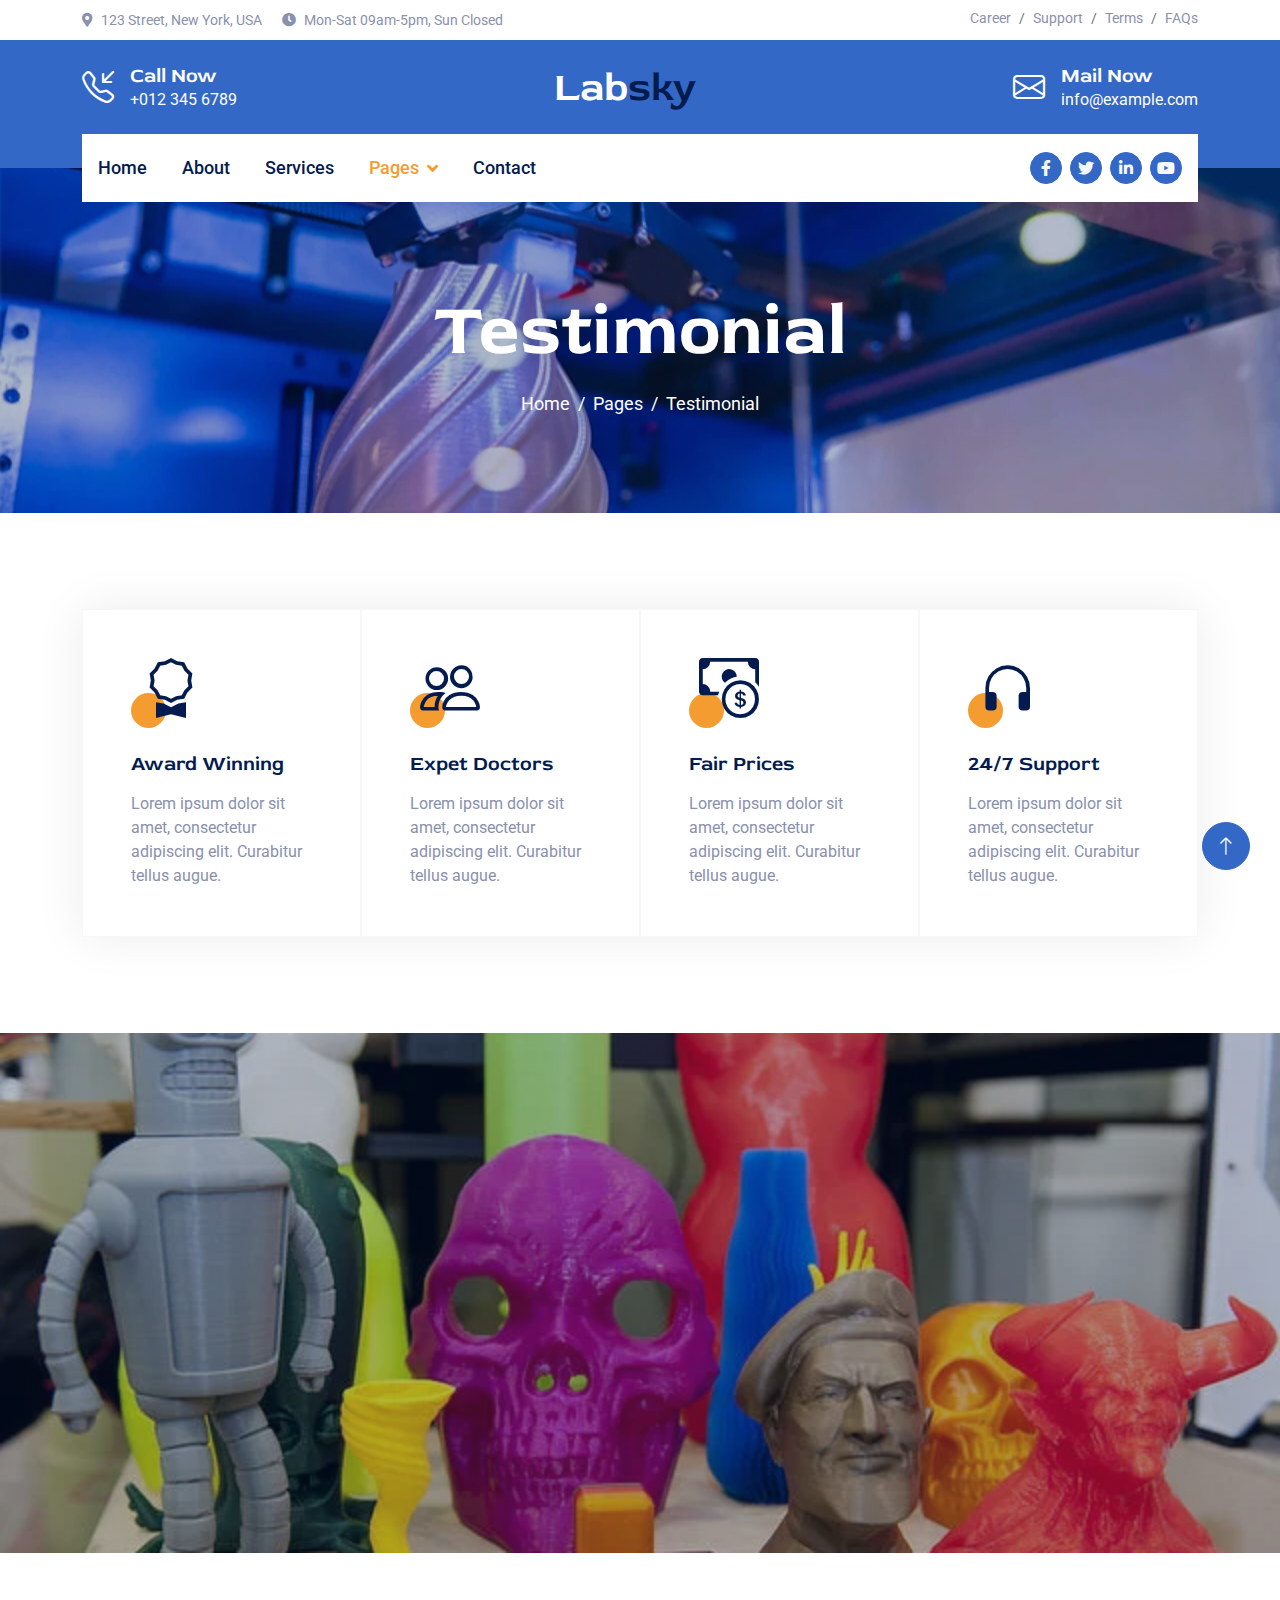
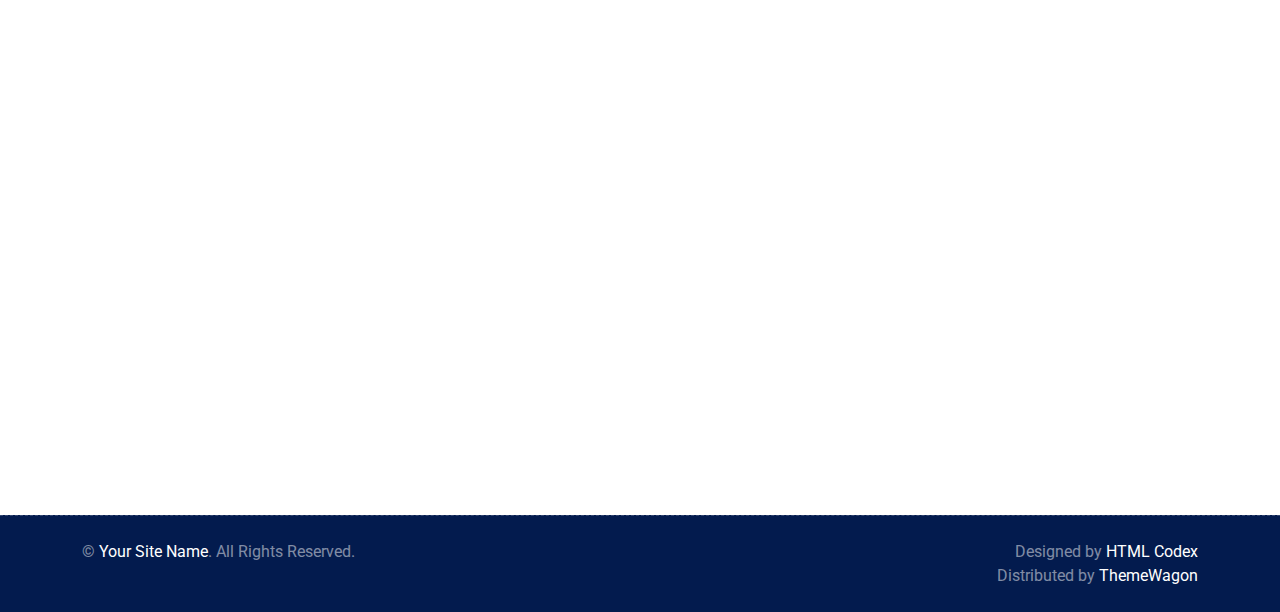
<file: testimonial.html>
<!DOCTYPE html>
<html lang="en">

<head>
    <meta charset="utf-8">
    <title>INVENTORES</title>
    <meta content="width=device-width, initial-scale=1.0" name="viewport">
    <meta content="" name="keywords">
    <meta content="" name="description">

    <!-- Favicon -->
    <link href="img/favicon.ico" rel="icon">

    <!-- Google Web Fonts -->
    <link rel="preconnect" href="https://fonts.googleapis.com">
    <link rel="preconnect" href="https://fonts.gstatic.com" crossorigin>
    <link href="https://fonts.googleapis.com/css2?family=Roboto:wght@400;500&family=Red+Rose:wght@600;700&display=swap"
        rel="stylesheet">

    <!-- Icon Font Stylesheet -->
    <link href="https://cdnjs.cloudflare.com/ajax/libs/font-awesome/5.10.0/css/all.min.css" rel="stylesheet">
    <link rel="stylesheet" href="https://cdn.jsdelivr.net/npm/bootstrap-icons@1.10.4/font/bootstrap-icons.css">

    <!-- Libraries Stylesheet -->
    <link href="lib/animate/animate.min.css" rel="stylesheet">
    <link href="lib/owlcarousel/assets/owl.carousel.min.css" rel="stylesheet">

    <!-- Customized Bootstrap Stylesheet -->
    <link href="css/bootstrap.min.css" rel="stylesheet">

    <!-- Template Stylesheet -->
    <link href="css/style.css" rel="stylesheet">
</head>

<body>
    <!-- Spinner Start -->
    <div id="spinner"
        class="show bg-white position-fixed translate-middle w-100 vh-100 top-50 start-50 d-flex align-items-center justify-content-center">
        <div class="spinner-border text-primary" role="status" style="width: 3rem; height: 3rem;"></div>
    </div>
    <!-- Spinner End -->


    <!-- Topbar Start -->
    <div class="container-fluid py-2 d-none d-lg-flex">
        <div class="container">
            <div class="d-flex justify-content-between">
                <div>
                    <small class="me-3"><i class="fa fa-map-marker-alt me-2"></i>123 Street, New York, USA</small>
                    <small class="me-3"><i class="fa fa-clock me-2"></i>Mon-Sat 09am-5pm, Sun Closed</small>
                </div>
                <nav class="breadcrumb mb-0">
                    <a class="breadcrumb-item small text-body" href="#">Career</a>
                    <a class="breadcrumb-item small text-body" href="#">Support</a>
                    <a class="breadcrumb-item small text-body" href="#">Terms</a>
                    <a class="breadcrumb-item small text-body" href="#">FAQs</a>
                </nav>
            </div>
        </div>
    </div>
    <!-- Topbar End -->


    <!-- Brand Start -->
    <div class="container-fluid bg-primary text-white pt-4 pb-5 d-none d-lg-flex">
        <div class="container pb-2">
            <div class="d-flex align-items-center justify-content-between">
                <div class="d-flex">
                    <i class="bi bi-telephone-inbound fs-2"></i>
                    <div class="ms-3">
                        <h5 class="text-white mb-0">Call Now</h5>
                        <span>+012 345 6789</span>
                    </div>
                </div>
                <a href="index.html" class="h1 text-white mb-0">Lab<span class="text-dark">sky</span></a>
                <div class="d-flex">
                    <i class="bi bi-envelope fs-2"></i>
                    <div class="ms-3">
                        <h5 class="text-white mb-0">Mail Now</h5>
                        <span>info@example.com</span>
                    </div>
                </div>
            </div>
        </div>
    </div>
    <!-- Brand End -->


    <!-- Navbar Start -->
    <div class="container-fluid sticky-top">
        <div class="container">
            <nav class="navbar navbar-expand-lg navbar-light bg-white py-lg-0 px-lg-3">
                <a href="index.html" class="navbar-brand d-lg-none">
                    <h1 class="text-primary m-0">Lab<span class="text-dark">sky</span></h1>
                </a>
                <button type="button" class="navbar-toggler me-0" data-bs-toggle="collapse"
                    data-bs-target="#navbarCollapse">
                    <span class="navbar-toggler-icon"></span>
                </button>
                <div class="collapse navbar-collapse" id="navbarCollapse">
                    <div class="navbar-nav">
                        <a href="index.html" class="nav-item nav-link">Home</a>
                        <a href="about.html" class="nav-item nav-link">About</a>
                        <a href="service.html" class="nav-item nav-link">Services</a>
                        <div class="nav-item dropdown">
                            <a href="#" class="nav-link dropdown-toggle active" data-bs-toggle="dropdown">Pages</a>
                            <div class="dropdown-menu bg-light m-0">
                                <a href="feature.html" class="dropdown-item">Features</a>
                                <a href="team.html" class="dropdown-item">Our Team</a>
                                <a href="testimonial.html" class="dropdown-item active">Testimonial</a>
                                <a href="appoinment.html" class="dropdown-item">Appoinment</a>
                                <a href="404.html" class="dropdown-item">404 Page</a>
                            </div>
                        </div>
                        <a href="contact.html" class="nav-item nav-link">Contact</a>
                    </div>
                    <div class="ms-auto d-none d-lg-flex">
                        <a class="btn btn-sm-square btn-primary ms-2" href=""><i class="fab fa-facebook-f"></i></a>
                        <a class="btn btn-sm-square btn-primary ms-2" href=""><i class="fab fa-twitter"></i></a>
                        <a class="btn btn-sm-square btn-primary ms-2" href=""><i class="fab fa-linkedin-in"></i></a>
                        <a class="btn btn-sm-square btn-primary ms-2" href=""><i class="fab fa-youtube"></i></a>
                    </div>
                </div>
            </nav>
        </div>
    </div>
    <!-- Navbar End -->


    <!-- Page Header Start -->
    <div class="container-fluid page-header py-5 mb-5 wow fadeIn" data-wow-delay="0.1s">
        <div class="container text-center py-5 mt-4">
            <h1 class="display-2 text-white mb-3 animated slideInDown">Testimonial</h1>
            <nav aria-label="breadcrumb animated slideInDown">
                <ol class="breadcrumb justify-content-center mb-0">
                    <li class="breadcrumb-item"><a href="#">Home</a></li>
                    <li class="breadcrumb-item"><a href="#">Pages</a></li>
                    <li class="breadcrumb-item" aria-current="page">Testimonial</li>
                </ol>
            </nav>
        </div>
    </div>
    <!-- Page Header End -->


    <!-- Features Start -->
    <div class="container-fluid py-5 mb-5">
        <div class="container">
            <div class="row g-0 feature-row">
                <div class="col-md-6 col-lg-3 wow fadeIn" data-wow-delay="0.1s">
                    <div class="feature-item border h-100 p-5">
                        <div class="icon-box-primary mb-4">
                            <i class="bi bi-award text-dark"></i>
                        </div>
                        <h5 class="mb-3">Award Winning</h5>
                        <p class="mb-0">Lorem ipsum dolor sit amet, consectetur adipiscing elit. Curabitur tellus augue.</p>
                    </div>
                </div>
                <div class="col-md-6 col-lg-3 wow fadeIn" data-wow-delay="0.3s">
                    <div class="feature-item border h-100 p-5">
                        <div class="icon-box-primary mb-4">
                            <i class="bi bi-people text-dark"></i>
                        </div>
                        <h5 class="mb-3">Expet Doctors</h5>
                        <p class="mb-0">Lorem ipsum dolor sit amet, consectetur adipiscing elit. Curabitur tellus augue.</p>
                    </div>
                </div>
                <div class="col-md-6 col-lg-3 wow fadeIn" data-wow-delay="0.5s">
                    <div class="feature-item border h-100 p-5">
                        <div class="icon-box-primary mb-4">
                            <i class="bi bi-cash-coin text-dark"></i>
                        </div>
                        <h5 class="mb-3">Fair Prices</h5>
                        <p class="mb-0">Lorem ipsum dolor sit amet, consectetur adipiscing elit. Curabitur tellus augue.</p>
                    </div>
                </div>
                <div class="col-md-6 col-lg-3 wow fadeIn" data-wow-delay="0.7s">
                    <div class="feature-item border h-100 p-5">
                        <div class="icon-box-primary mb-4">
                            <i class="bi bi-headphones text-dark"></i>
                        </div>
                        <h5 class="mb-3">24/7 Support</h5>
                        <p class="mb-0">Lorem ipsum dolor sit amet, consectetur adipiscing elit. Curabitur tellus augue.</p>
                    </div>
                </div>
            </div>
        </div>
    </div>
    <!-- Features End -->

    
    <!-- Testimonial Start -->
    <div class="container-fluid testimonial py-5">
        <div class="container pt-5">
            <div class="row gy-5 gx-0">
                <div class="col-lg-6 pe-lg-5 wow fadeIn" data-wow-delay="0.3s">
                    <h1 class="display-6 text-white mb-4">What Clients Say About Our Lab Services!</h1>
                    <p class="text-white mb-5">Lorem ipsum dolor sit amet, consectetur adipiscing elit. Curabitur tellus augue, iaculis id elit eget, ultrices pulvinar tortor.</p>
                    <a href="" class="btn btn-primary py-3 px-5">More Testimonials</a>
                </div>
                <div class="col-lg-6 mb-n5 wow fadeIn" data-wow-delay="0.5s">
                    <div class="bg-white p-5">
                        <div class="owl-carousel testimonial-carousel wow fadeIn" data-wow-delay="0.1s">
                            <div class="testimonial-item">
                                <div class="icon-box-primary mb-4">
                                    <i class="bi bi-chat-left-quote text-dark"></i>
                                </div>
                                <p class="fs-5 mb-4">Lorem ipsum dolor sit amet, consectetur adipiscing elit. Curabitur tellus augue, iaculis id elit eget, ultrices pulvinar tortor. Quisque vel lorem porttitor, malesuada arcu quis, fringilla risus. Pellentesque eu consequat augue.</p>
                                <div class="d-flex align-items-center">
                                    <img class="flex-shrink-0" src="img/testimonial-1.jpg" alt="">
                                    <div class="ps-3">
                                        <h5 class="mb-1">Client Name</h5>
                                        <span class="text-primary">Profession</span>
                                    </div>
                                </div>
                            </div>
                            <div class="testimonial-item">
                                <div class="icon-box-primary mb-4">
                                    <i class="bi bi-chat-left-quote text-dark"></i>
                                </div>
                                <p class="fs-5 mb-4">Lorem ipsum dolor sit amet, consectetur adipiscing elit. Curabitur tellus augue, iaculis id elit eget, ultrices pulvinar tortor. Quisque vel lorem porttitor, malesuada arcu quis, fringilla risus. Pellentesque eu consequat augue.</p>
                                <div class="d-flex align-items-center">
                                    <img class="flex-shrink-0" src="img/testimonial-2.jpg" alt="">
                                    <div class="ps-3">
                                        <h5 class="mb-1">Client Name</h5>
                                        <span class="text-primary">Profession</span>
                                    </div>
                                </div>
                            </div>
                        </div>
                    </div>
                </div>
            </div>
        </div>
    </div>
    <!-- Testimonial End -->


    <!-- Footer Start -->
    <div class="container-fluid footer position-relative bg-dark text-white-50 py-5 wow fadeIn" data-wow-delay="0.1s">
        <div class="container">
            <div class="row g-5 py-5">
                <div class="col-lg-6 pe-lg-5">
                    <a href="index.html" class="navbar-brand">
                        <h1 class="h1 text-primary mb-0">Lab<span class="text-white">sky</span></h1>
                    </a>
                    <p class="fs-5 mb-4">Lorem ipsum dolor sit amet, consectetur adipiscing elit. Curabitur tellus augue, iaculis id elit eget, ultrices pulvinar tortor.</p>
                    <p><i class="fa fa-map-marker-alt me-2"></i>123 Street, New York, USA</p>
                    <p><i class="fa fa-phone-alt me-2"></i>+012 345 67890</p>
                    <p><i class="fa fa-envelope me-2"></i>info@example.com</p>
                    <div class="d-flex mt-4">
                        <a class="btn btn-lg-square btn-primary me-2" href="#"><i class="fab fa-twitter"></i></a>
                        <a class="btn btn-lg-square btn-primary me-2" href="#"><i class="fab fa-facebook-f"></i></a>
                        <a class="btn btn-lg-square btn-primary me-2" href="#"><i class="fab fa-linkedin-in"></i></a>
                        <a class="btn btn-lg-square btn-primary me-2" href="#"><i class="fab fa-instagram"></i></a>
                    </div>
                </div>
                <div class="col-lg-6 ps-lg-5">
                    <div class="row g-5">
                        <div class="col-sm-6">
                            <h4 class="text-light mb-4">Quick Links</h4>
                            <a class="btn btn-link" href="">About Us</a>
                            <a class="btn btn-link" href="">Contact Us</a>
                            <a class="btn btn-link" href="">Our Services</a>
                            <a class="btn btn-link" href="">Terms & Condition</a>
                            <a class="btn btn-link" href="">Support</a>
                        </div>
                        <div class="col-sm-6">
                            <h4 class="text-light mb-4">Popular Links</h4>
                            <a class="btn btn-link" href="">About Us</a>
                            <a class="btn btn-link" href="">Contact Us</a>
                            <a class="btn btn-link" href="">Our Services</a>
                            <a class="btn btn-link" href="">Terms & Condition</a>
                            <a class="btn btn-link" href="">Support</a>
                        </div>
                        <div class="col-sm-12">
                            <h4 class="text-light mb-4">Newsletter</h4>
                            <div class="w-100">
                                <div class="input-group">
                                    <input type="text" class="form-control border-0 py-3 px-4" style="background: rgba(255, 255, 255, .1);" placeholder="Your Email Address"><button class="btn btn-primary px-4">Sign Up</button>
                                </div>
                            </div>
                        </div>
                    </div>
                </div>
            </div>
        </div>
    </div>
    <!-- Footer End -->


    <!-- Copyright Start -->
    <div class="container-fluid copyright bg-dark text-white-50 py-4">
        <div class="container">
            <div class="row">
                <div class="col-md-6 text-center text-md-start">
                    <p class="mb-0">&copy; <a href="#">Your Site Name</a>. All Rights Reserved.</p>
                </div>
                <div class="col-md-6 text-center text-md-end">
                    <!--/*** This template is free as long as you keep the footer author’s credit link/attribution link/backlink. If you'd like to use the template without the footer author’s credit link/attribution link/backlink, you can purchase the Credit Removal License from "https://htmlcodex.com/credit-removal". Thank you for your support. ***/-->
                    <p class="mb-0">Designed by <a href="https://htmlcodex.com">HTML Codex</a><br>Distributed by <a href="https://themewagon.com">ThemeWagon</a></p>
                </div>
            </div>
        </div>
    </div>
    <!-- Copyright End -->


    <!-- Back to Top -->
    <a href="#" class="btn btn-lg btn-primary btn-lg-square rounded-circle back-to-top"><i class="bi bi-arrow-up"></i></a>


    <!-- JavaScript Libraries -->
    <script src="https://ajax.googleapis.com/ajax/libs/jquery/3.6.1/jquery.min.js"></script>
    <script src="https://cdn.jsdelivr.net/npm/bootstrap@5.0.0/dist/js/bootstrap.bundle.min.js"></script>
    <script src="lib/wow/wow.min.js"></script>
    <script src="lib/easing/easing.min.js"></script>
    <script src="lib/waypoints/waypoints.min.js"></script>
    <script src="lib/counterup/counterup.min.js"></script>
    <script src="lib/owlcarousel/owl.carousel.min.js"></script>

    <!-- Template Javascript -->
    <script src="js/main.js"></script>
</body>

</html>
</file>
<file: css/style.css>
/********** Template CSS **********/

.back-to-top {
    position: fixed;
    display: none;
    right: 30px;
    bottom: 30px;
    z-index: 99;
}

.fw-medium {
    font-weight: 500;
}


/*** Spinner ***/
#spinner {
    opacity: 0;
    visibility: hidden;
    transition: opacity .5s ease-out, visibility 0s linear .5s;
    z-index: 99999;
}

#spinner.show {
    transition: opacity .5s ease-out, visibility 0s linear 0s;
    visibility: visible;
    opacity: 1;
}


/*** Button ***/
.btn {
    transition: .5s;
    font-weight: 500;
}

.btn-primary,
.btn-outline-primary:hover {
    color: var(--bs-light);
}

.btn-secondary,
.btn-outline-secondary:hover {
    color: var(--bs-dark);
}

.btn-square {
    width: 38px;
    height: 38px;
}

.btn-sm-square {
    width: 32px;
    height: 32px;
}

.btn-lg-square {
    width: 48px;
    height: 48px;
}

.btn-square,
.btn-sm-square,
.btn-lg-square {
    padding: 0;
    display: flex;
    align-items: center;
    justify-content: center;
    border-radius: 50px;
    font-weight: normal;
}

.icon-box-primary,
.icon-box-light {
    position: relative;
    padding: 0 0 10px 10px;
    z-index: 1;
}

.icon-box-primary i,
.icon-box-light i {
    font-size: 60px;
    line-height: 0;
}

.icon-box-primary::before,
.icon-box-light::before {
    position: absolute;
    content: "";
    width: 35px;
    height: 35px;
    left: 0;
    bottom: 0;
    border-radius: 35px;
    transition: .5s;
    z-index: -1;
}

.icon-box-primary::before {
    background: var(--bs-primary);
}

.icon-box-light::before {
    background: var(--bs-light);
}


/*** Navbar ***/
.sticky-top {
    top: -100px;
    transition: .5s;
}

.navbar .navbar-nav .nav-link {
    margin-right: 35px;
    padding: 20px 0;
    color: var(--bs-dark);
    font-size: 18px;
    font-weight: 500;
    outline: none;
}

.navbar .navbar-nav .nav-link:hover,
.navbar .navbar-nav .nav-link.active {
    color: var(--bs-primary);
}

.navbar .dropdown-toggle::after {
    border: none;
    content: "\f107";
    font-family: "Font Awesome 5 Free";
    font-weight: 900;
    vertical-align: middle;
    margin-left: 8px;
}

@media (max-width: 991.98px) {
    .navbar .navbar-nav .nav-link  {
        margin-right: 0;
        padding: 10px 0;
    }

    .navbar .navbar-nav {
        margin-top: 15px;
        border-top: 1px solid #EEEEEE;
    }
}

@media (min-width: 992px) {
    .sticky-top {
        margin-top: -34px;
    }

    .navbar {
        height: 68px;
    }

    .navbar .nav-item .dropdown-menu {
        display: block;
        border: none;
        margin-top: 0;
        top: 150%;
        opacity: 0;
        visibility: hidden;
        transition: .5s;
    }

    .navbar .nav-item:hover .dropdown-menu {
        top: 100%;
        visibility: visible;
        transition: .5s;
        opacity: 1;
    }
}


/*** Header ***/
@media (min-width: 992px) {
    .header-carousel,
    .page-header {
        margin-top: -34px;
    }
}

.carousel-caption {
    top: 0;
    left: 0;
    right: 0;
    bottom: 0;
    display: flex;
    align-items: center;
    background: rgba(3, 27, 78, .3);
    z-index: 1;
}

.carousel-control-prev,
.carousel-control-next {
    width: 15%;
}

.carousel-control-prev-icon,
.carousel-control-next-icon {
    width: 3.5rem;
    height: 3.5rem;
    border-radius: 3.5rem;
    background-color: var(--bs-primary);
    border: 15px solid var(--bs-primary);
}

@media (max-width: 767.98px) {
    #header-carousel .carousel-item {
        position: relative;
        min-height: 450px;
    }
    
    #header-carousel .carousel-item img {
        position: absolute;
        width: 100%;
        height: 100%;
        object-fit: cover;
    }
}

.page-header {
    background: linear-gradient(rgba(3, 27, 78, .3), rgba(3, 27, 78, .3)), url(../img/3d2.jpg) center center no-repeat;
    background-size: cover;
}

.page-header .breadcrumb-item+.breadcrumb-item::before {
    color: var(--bs-white);
}

.page-header .breadcrumb-item,
.page-header .breadcrumb-item a {
    font-size: 18px;
    color: var(--bs-white);
}


/*** Features ***/
.feature {
    background: linear-gradient(rgba(3, 27, 78, .3), rgba(3, 27, 78, .3)), url(../img/feature.jpg) left center no-repeat;
    background-size: cover;
}

.feature-row {
    box-shadow: 0 0 45px rgba(0, 0, 0, .08);
}

.feature-item {
    border-color: rgba(0, 0, 0, .03) !important;
}

.experience .progress {
    height: 5px;
}

.experience .progress .progress-bar {
    width: 0px;
    transition: 3s;
}

.experience .nav-pills .nav-link {
    color: var(--dark);
}

.experience .nav-pills .nav-link.active {
    color: #FFFFFF;
}

.experience .tab-content hr {
    width: 30px;
}


/*** About ***/
.about-fact {
    width: 220px;
    height: 220px;
    box-shadow: 0 0 30px rgba(0, 0, 0, .1);
}

@media (min-width: 576px) {
    .about-fact.mt-n130 {
        margin-top: -130px;
    }
}

.btn-play {
    position: relative;
    display: block;
    box-sizing: content-box;
    width: 36px;
    height: 46px;
    border-radius: 100%;
    border: none;
    outline: none !important;
    padding: 18px 20px 20px 28px;
    background: var(--bs-primary);
}

.btn-play:before {
    content: "";
    position: absolute;
    z-index: 0;
    left: 50%;
    top: 50%;
    transform: translateX(-50%) translateY(-50%);
    display: block;
    width: 90px;
    height: 90px;
    background: var(--bs-primary);
    border-radius: 100%;
    animation: pulse-border 1500ms ease-out infinite;
}

.btn-play:after {
    content: "";
    position: absolute;
    z-index: 1;
    left: 50%;
    top: 50%;
    transform: translateX(-50%) translateY(-50%);
    display: block;
    width: 90px;
    height: 90px;
    background: var(--bs-primary);
    border-radius: 100%;
    transition: all 200ms;
}

.btn-play span {
    display: block;
    position: relative;
    z-index: 3;
    width: 0;
    height: 0;
    left: 3px;
    border-left: 30px solid #FFFFFF;
    border-top: 18px solid transparent;
    border-bottom: 18px solid transparent;
}

@keyframes pulse-border {
    0% {
        transform: translateX(-50%) translateY(-50%) translateZ(0) scale(1);
        opacity: 1;
    }

    100% {
        transform: translateX(-50%) translateY(-50%) translateZ(0) scale(2);
        opacity: 0;
    }
}

.modal-video .modal-dialog {
    position: relative;
    max-width: 800px;
    margin: 60px auto 0 auto;
}

.modal-video .modal-body {
    position: relative;
    padding: 0px;
}

.modal-video .close {
    position: absolute;
    width: 30px;
    height: 30px;
    right: 0px;
    top: -30px;
    z-index: 999;
    font-size: 30px;
    font-weight: normal;
    color: #FFFFFF;
    background: #000000;
    opacity: 1;
}


/*** Service ***/
.container-service {
    position: relative;
}

.container-service::before {
    position: absolute;
    content: '';
    background: var(--bs-light);
    width: 100%;
    height: 100%;
    left: 0px;
    top: 0px;
    clip-path: polygon(0 0, 100% 0, 100% 30%, 0 70%);
    z-index: -1;
}

.service-item {
    position: relative;
    height: 100%;
    padding: 45px 30px;
    background: var(--bs-white);
    box-shadow: 0 0 45px rgba(0, 0, 0, .05);
}

.service-item::before {
    position: absolute;
    content: "";
    width: 100%;
    height: 0;
    left: 0;
    bottom: 0;
    transition: .5s;
    background: var(--bs-primary);
}

.service-item:hover::before {
    height: 100%;
    top: 0;
}

.service-item * {
    position: relative;
    transition: .5s;
    z-index: 1;
}

.service-item:hover h5,
.service-item:hover p {
    color: var(--bs-white);
}

.service-item:hover .icon-box-primary::before {
    background: var(--bs-dark);
}

.service-item:hover .icon-box-primary i {
    color: var(--bs-white) !important;
}


/*** Team ***/
.container-team {
    position: relative;
}

.container-team::before {
    position: absolute;
    content: '';
    background: var(--bs-light);
    width: 100%;
    height: 100%;
    left: 0px;
    top: 0px;
    clip-path: polygon(0 70%, 100% 30%, 100% 100%, 0% 100%);
    z-index: -1;
}

.team-item {
    background: var(--bs-white);
    box-shadow: 0 0 45px rgba(0, 0, 0, .05);
}

.team-item .team-social {
    position: absolute;
    width: 0;
    height: 100%;
    top: 0;
    right: 0;
    transition: .5s;
    background: var(--bs-primary);
    display: flex;
    align-items: center;
    justify-content: center;
}

.team-item:hover .team-social {
    width: 100%;
    left: 0;
}

.team-item .team-social .btn {
    opacity: 0;
    transition: .5s;
}

.team-item:hover .team-social .btn {
    opacity: 1;
}


/*** Testimonial ***/
.testimonial {
    background: linear-gradient(rgba(3, 27, 78, .3), rgba(3, 27, 78, .3)), url(../img/3D.jpg) left center no-repeat;
    background-size: cover;
}

.testimonial-item img {
    width: 60px !important;
    height: 60px !important;
    border-radius: 60px;
}

.testimonial-carousel .owl-nav {
    position: absolute;
    top: 0;
    right: 0;
    display: flex;
}

.testimonial-carousel .owl-nav .owl-prev,
.testimonial-carousel .owl-nav .owl-next {
    margin-left: 15px;
    color: var(--bs-primary);
    font-size: 30px;
    line-height: 0;
    transition: .5s;
}

.testimonial-carousel .owl-nav .owl-prev:hover,
.testimonial-carousel .owl-nav .owl-next:hover {
    color: var(--bs-dark);
}


/*** Contact ***/
@media (min-width: 992px) {
    .contact-info::after {
        position: absolute;
        content: "";
        width: 0px;
        height: 100%;
        top: 0;
        left: 50%;
        border-left: 1px dashed rgba(255, 255, 255, .2);
    }
}

@media (max-width: 991.98px) {
    .contact-info::after {
        position: absolute;
        content: "";
        width: 100%;
        height: 0px;
        top: 50%;
        left: 0;
        border-top: 1px dashed rgba(255, 255, 255, .2);
    }
}


/*** Footer ***/
.footer {
    background: linear-gradient(rgba(3, 27, 78, .3), rgba(3, 27, 78, .3)), url(../img/footer.png) center center no-repeat;
    background-size: contain;
}

@media (min-width: 992px) {
    .footer::after {
        position: absolute;
        content: "";
        width: 0px;
        height: 100%;
        top: 0;
        left: 50%;
        border-left: 1px dashed rgba(255, 255, 255, .2);
    }
}

.footer .btn.btn-link {
    display: block;
    margin-bottom: 5px;
    padding: 0;
    text-align: left;
    color: rgba(255, 255, 255, .5);
    font-weight: normal;
    text-transform: capitalize;
    transition: .3s;
}

.footer .btn.btn-link::before {
    position: relative;
    content: "\f105";
    font-family: "Font Awesome 5 Free";
    font-weight: 900;
    color: rgba(255, 255, 255, .5);
    margin-right: 10px;
}

.footer .btn.btn-link:hover {
    color: var(--bs-primary);
    letter-spacing: 1px;
    box-shadow: none;
}

.copyright {
    border-top: 1px dashed rgba(255, 255, 255, .2);
}

.copyright a {
    color: var(--bs-white);
}

.copyright a:hover {
    color: var(--bs-primary);
}
</file>
